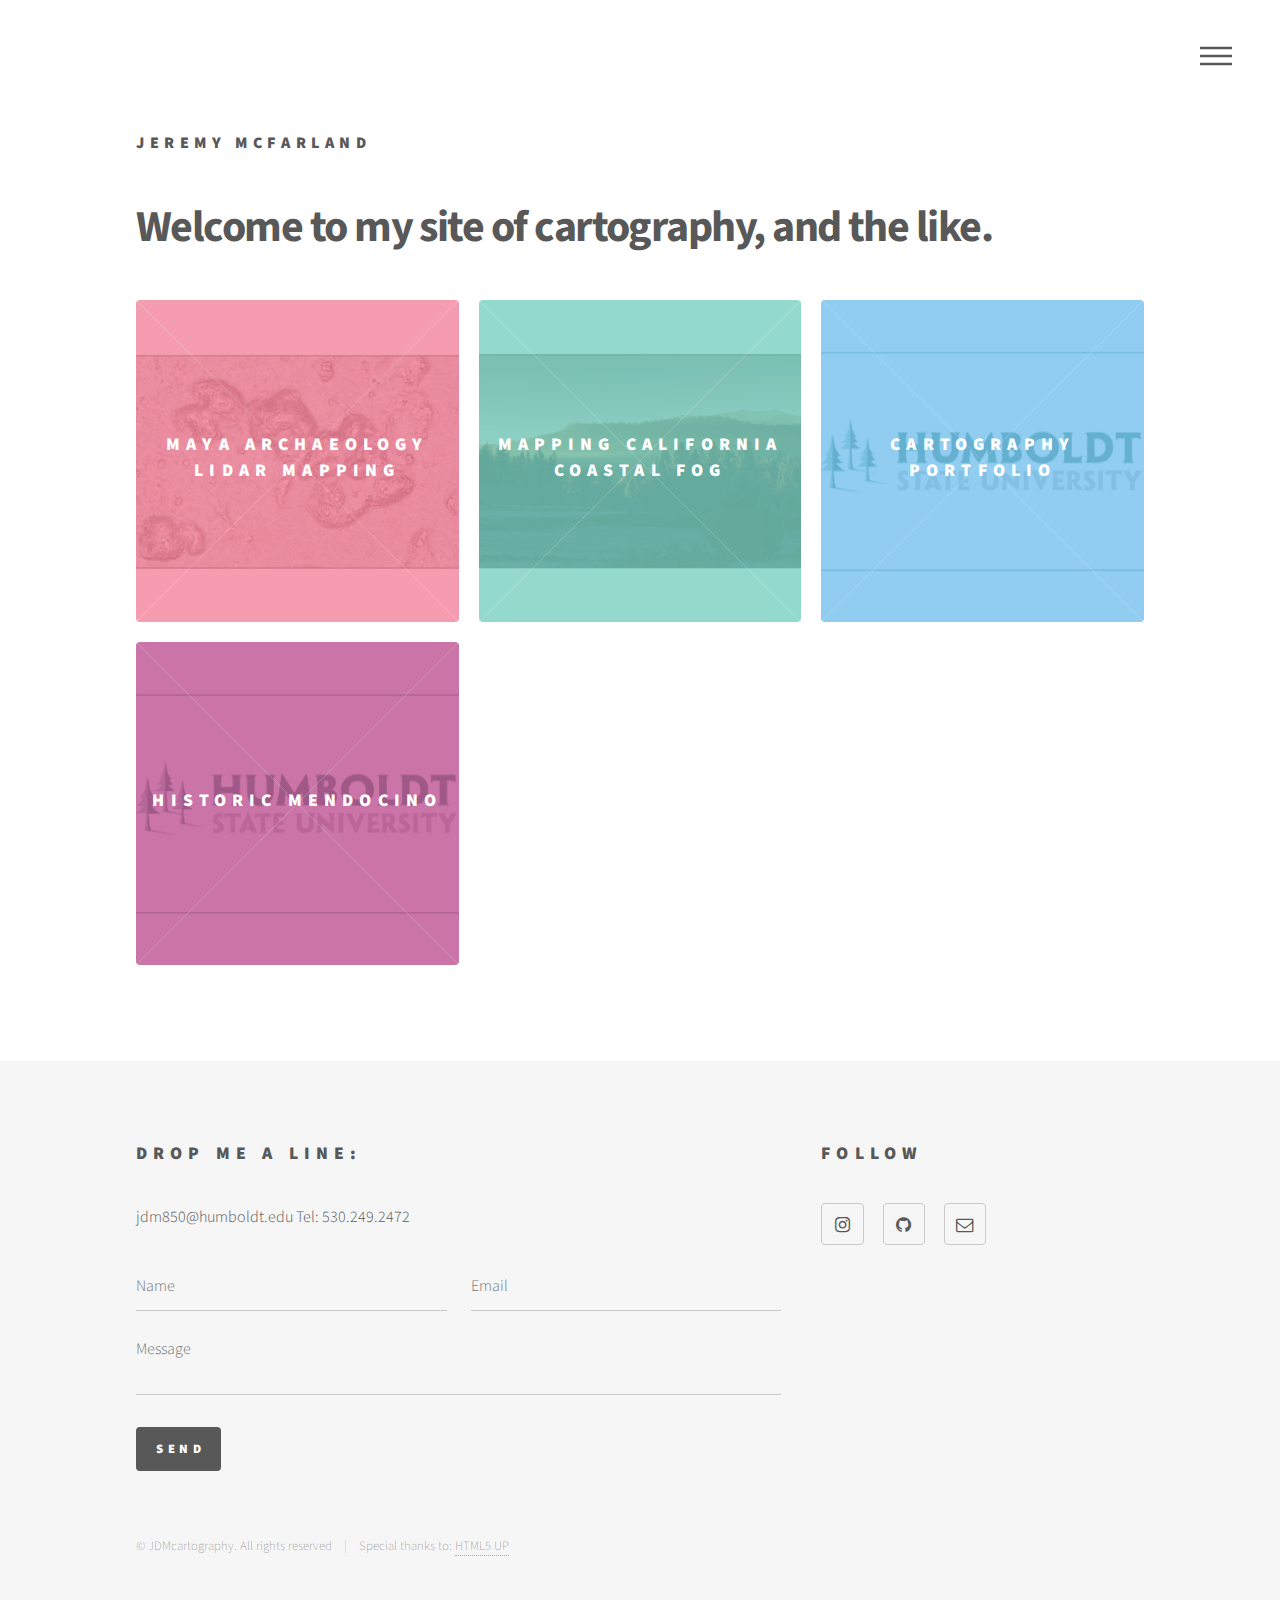
<file: index.html>
<!DOCTYPE HTML>
<!--
	Phantom by HTML5 UP
	html5up.net | @ajlkn
	Free for personal and commercial use under the CCA 3.0 license (html5up.net/license)
-->
<html>
	<head>
		<title>JDMcartography</title>
		<meta charset="utf-8" />
		<meta name="viewport" content="width=device-width, initial-scale=1, user-scalable=no" />
		<link rel="stylesheet" href="assets/css/main.css" />
		<noscript><link rel="stylesheet" href="assets/css/noscript.css" /></noscript>
	</head>
	<body class="is-preload">
		<!-- Wrapper -->
			<div id="wrapper">

				<!-- Header -->
					<header id="header">
						<div class="inner">

							<!-- Logo -->
								<a href="index.html" class="logo">
									<span class="title">Jeremy McFarland</span>
								</a>

							<!-- Nav -->
								<nav>
									<ul>
										<li><a href="#menu">Menu</a></li>
									</ul>
								</nav>

						</div>
					</header>

				<!-- Menu -->
					<nav id="menu">
						<h2>Menu</h2>
						<ul>
							<li><a href="index.html">Home</a></li>
							<li><a href="about.html">About</a></li>							
						</ul>
					</nav>

				<!-- Main -->
					<div id="main">
						<div class="inner">
							<header>
								<h1>Welcome to my site of cartography, and the like.</h1>
							</header>
							<section class="tiles">
								<article class="style1">
									<span class="image">
										<img src="images/RRIM.png" alt="" />
									</span>
									<a href="belize.html">
										<h2>Maya Archaeology LiDAR Mapping</h2>
										<div class="content">
											<p>Mapping project exploring the use of LIDAR, Visualization, and 3D Modeling.</p>
										</div>
									</a>
								</article>
								<article class="style3">
									<span class="image">
										<img src="images/6894.png" alt="" />
									</span>
									<a href="coastal-fog.html">
										<h2>Mapping California Coastal Fog</h2>
										<div class="content">
											<p>A project using John Nelson's "Misty Mountains" technique combined with fog data from 1999 to 2009.</p>
										</div>
									</a>
								</article>
								<article class="style2">
									<span class="image">
										<img src="images/hsu_logo.png" alt="" />
									</span>
									<a href="portfolio-master/portfolio.html">
										<h2>Cartography Portfolio</h2>
										<div class="content">
											<p>A collection of graded work during my time at Humboldt State University.</p>
										</div>
									</a>
								</article>
								<article class="style4">
									<span class="image">
										<img src="images/hsu_logo.png" alt="" />
									</span>
									<a href="mendo.html">
										<h2>Historic Mendocino</h2>
										<div class="content">
											<p>A Timeline Map</p>
										</div>
									</a>
								</article>
							</section>
						</div>
					</div>

				<!-- Footer -->
					<footer id="footer">
						<div class="inner">
							<section>
								<h2>Drop me a line:</h2>
								<p>jdm850@humboldt.edu Tel: 530.249.2472</p>
								<form method="post" action="#">
									<div class="fields">
										<div class="field half">
											<input type="text" name="name" id="name" placeholder="Name" />
										</div>
										<div class="field half">
											<input type="email" name="email" id="email" placeholder="Email" />
										</div>
										<div class="field">
											<textarea name="message" id="message" placeholder="Message"></textarea>
										</div>
									</div>
									<ul class="actions">
										<li><input type="submit" value="Send" class="primary" /></li>
									</ul>
								</form>
							</section>
							<section>
								<h2>Follow</h2>
								<ul class="icons">
									<li><a href="https://www.instagram.com/jezza734/" class="icon style2 fa-instagram"><span class="label">Instagram</span></a></li>
									<li><a href="https://github.com/jdm850" class="icon style2 fa-github"><span class="label">GitHub</span></a></li>
									<li><a href="mailto:jdm850@humboldt.edu" class="icon style2 fa-envelope-o"><span class="label">Email</span></a></li>
								</ul>
							</section>
							<ul class="copyright">
								<li>&copy; JDMcartography. All rights reserved</li><li>Special thanks to: <a href="http://html5up.net">HTML5 UP</a></li>
							</ul>
						</div>
					</footer>

			</div>

		<!-- Scripts -->
			<script src="assets/js/jquery.min.js"></script>
			<script src="assets/js/browser.min.js"></script>
			<script src="assets/js/breakpoints.min.js"></script>
			<script src="assets/js/util.js"></script>
			<script src="assets/js/main.js"></script>

	</body>
</html>
</file>
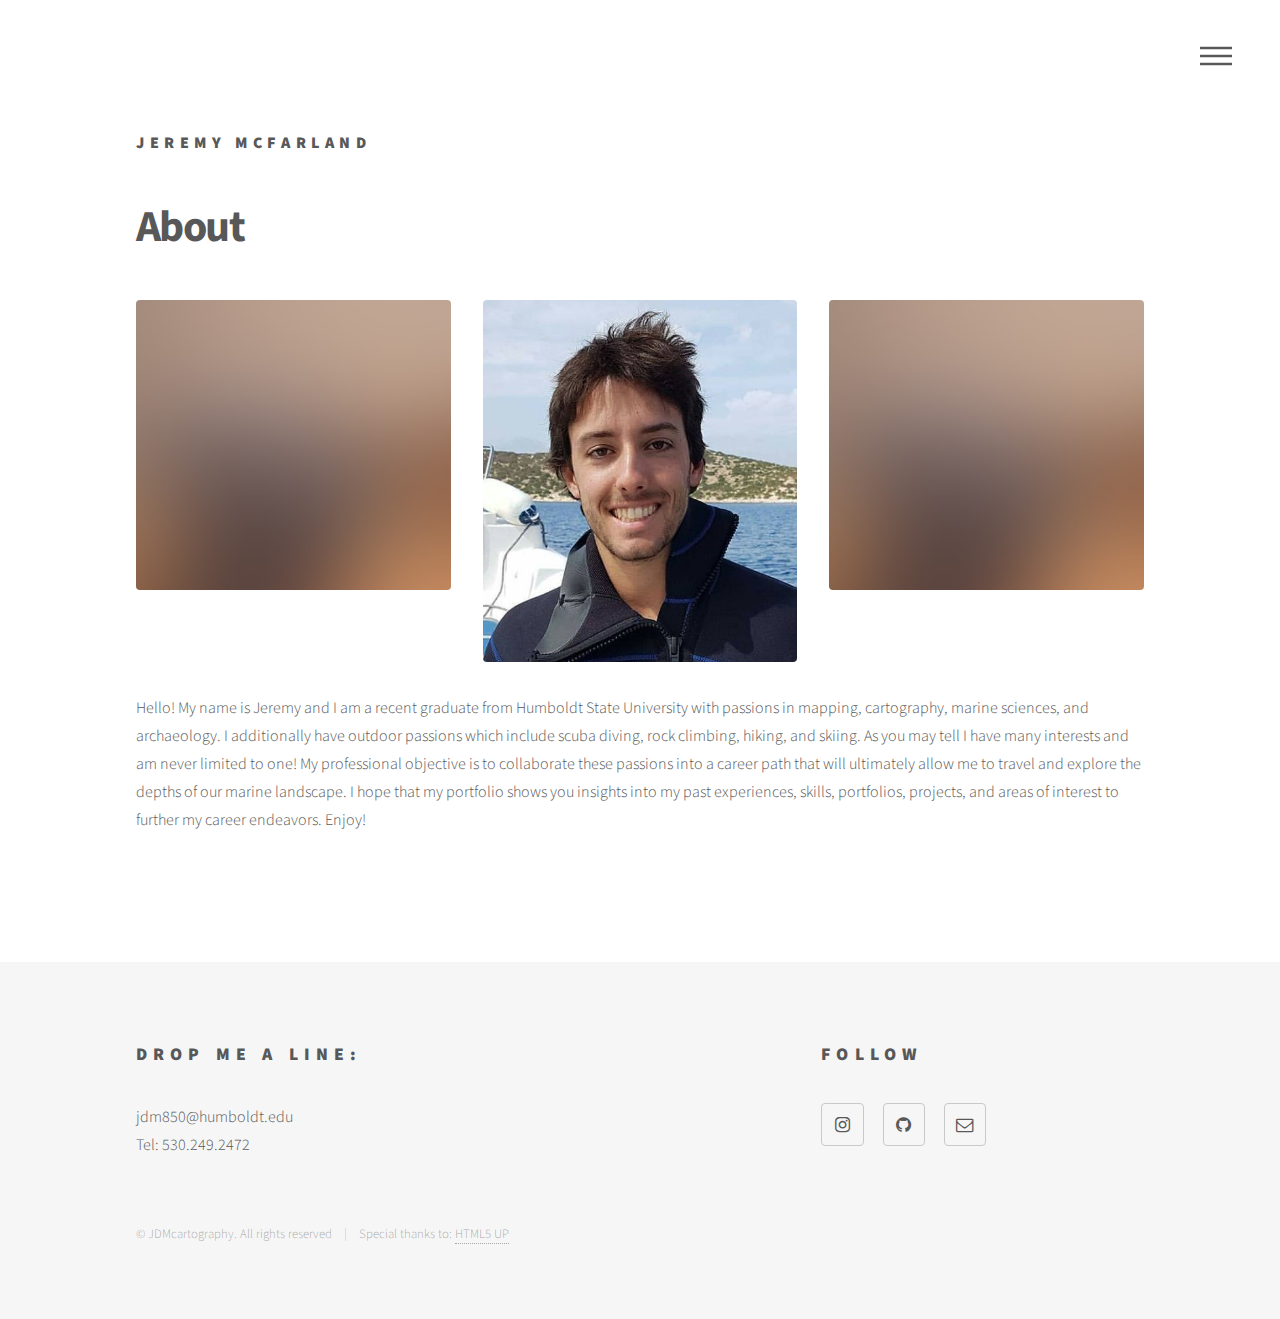
<file: about.html>
<!DOCTYPE HTML>
<!--
	Phantom by HTML5 UP
	html5up.net | @ajlkn
	Free for personal and commercial use under the CCA 3.0 license (html5up.net/license)
-->
<html>
	<head>
		<title>JDMcartography</title>
		<meta charset="utf-8" />
		<meta name="viewport" content="width=device-width, initial-scale=1, user-scalable=no" />
		<link rel="stylesheet" href="assets/css/main.css" />
		<noscript><link rel="stylesheet" href="assets/css/noscript.css" /></noscript>
	</head>
	<body class="is-preload">
		<!-- Wrapper -->
			<div id="wrapper">

				<!-- Header -->
					<header id="header">
						<div class="inner">

							<!-- Logo -->
								<a href="index.html" class="logo">
									<span class="title">Jeremy McFarland</span>
								</a>

							<!-- Nav -->
								<nav>
									<ul>
										<li><a href="#menu">Menu</a></li>
									</ul>
								</nav>

						</div>
					</header>

				<!-- Menu -->
					<nav id="menu">
						<h2>Menu</h2>
						<ul>
							<li><a href="index.html">Home</a></li>
							<li><a href="about.html">About</a></li>							
						</ul>
					</nav>

				<!-- Main -->
					<div id="main">
						<div class="inner">
							<h1>About</h1>
							<div class="box alt">
								<div class="row gtr-uniform">									
									<div class="col-4"><span class="image fit"><img src="images/pic01.jpg" alt="" /></span></div>
									<div class="col-4"><span class="image fit"><img src="images/profile.jpg" alt="" /></span></div>									
									<div class="col-4"><span class="image fit"><img src="images/pic01.jpg" alt="" /></span></div>									
								</div>
							</div>
							<p>Hello! My name is Jeremy and I am a recent graduate from Humboldt State University with passions in mapping, cartography, marine sciences, and archaeology. I additionally have outdoor passions which include scuba diving, rock climbing, hiking, and skiing. As you may tell I have many interests and am never limited to one! My professional objective is to collaborate these passions into a career path that will ultimately allow me to travel and explore the depths of our marine landscape. I hope that my portfolio shows you insights into my past experiences, skills, portfolios, projects, and areas of interest to further my career endeavors. Enjoy!</p>
							</div>
					</div>

				<!-- Footer -->
					<footer id="footer">
						<div class="inner">
							<section>
								<h2>Drop me a line:</h2>
								<p>jdm850@humboldt.edu <br> Tel: 530.249.2472 </p>
								
							</section>
							<section>
								<h2>Follow</h2>
								<ul class="icons">
									<li><a href="https://www.instagram.com/jezza734/" class="icon style2 fa-instagram"><span class="label">Instagram</span></a></li>
									<li><a href="https://github.com/jdm850" class="icon style2 fa-github"><span class="label">GitHub</span></a></li>
									<li><a href="mailto:jdm850@humboldt.edu" class="icon style2 fa-envelope-o"><span class="label">Email</span></a></li>
								</ul>
							</section>
							<ul class="copyright">
								<li>&copy; JDMcartography. All rights reserved</li><li>Special thanks to: <a href="http://html5up.net">HTML5 UP</a></li>
							</ul>
						</div>
					</footer>

			</div>

		<!-- Scripts -->
			<script src="assets/js/jquery.min.js"></script>
			<script src="assets/js/browser.min.js"></script>
			<script src="assets/js/breakpoints.min.js"></script>
			<script src="assets/js/util.js"></script>
			<script src="assets/js/main.js"></script>

	</body>
</html>
</file>
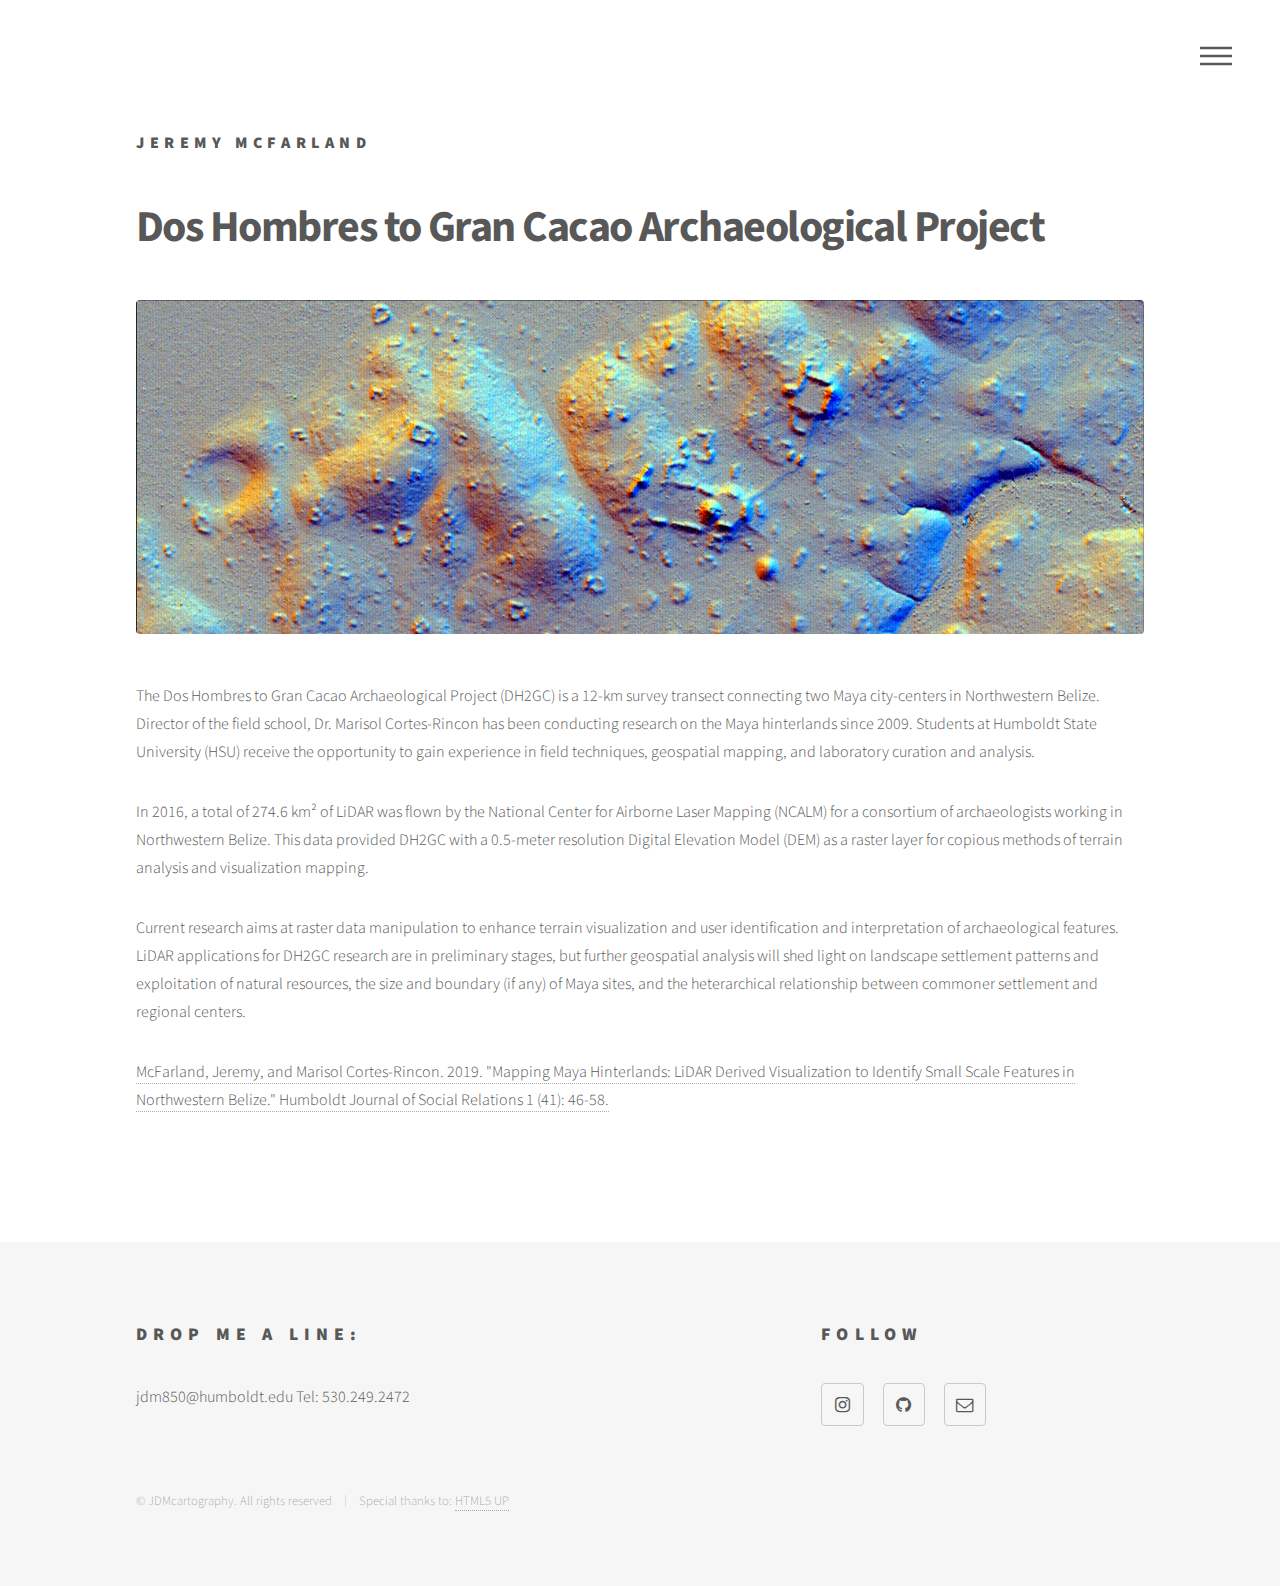
<file: belize.html>
<!DOCTYPE HTML>
<!--
	Phantom by HTML5 UP
	html5up.net | @ajlkn
	Free for personal and commercial use under the CCA 3.0 license (html5up.net/license)
-->
<html>
	<head>		
		<title>JDMcartography</title>
		<meta charset="utf-8" />
		<meta name="viewport" content="width=device-width, initial-scale=1, user-scalable=no" />
		<link rel="stylesheet" href="assets/css/main.css" />
		<noscript><link rel="stylesheet" href="assets/css/noscript.css" /></noscript>
	</head>	
	<body class="is-preload">
		
		<!-- Wrapper -->
			<div id="wrapper">

				
				<!-- Header -->
					<header id="header">
						<div class="inner">


							<!-- Logo -->	
								<a href="index.html" class="logo">
									<span class="title">Jeremy McFarland</span>
								</a>


							
							<!-- Nav -->
								<nav>
 									<ul>
										<li><a href="#menu">Menu</a></li>
									</ul>
								</nav>

						</div>

				</header>

				<!-- Menu -->
					<nav id="menu">
						<h2>Menu</h2>
						<ul>
							<li><a href="index.html">Home</a></li>
							<li><a href="about.html">About</a></li>							
						</ul>
					</nav>

				<!-- Main -->
					<div id="main">
						<div class="inner">
							<h1>Dos Hombres to Gran Cacao Archaeological Project</h1>
							<span class="image main"><img src="images/gran_cacao_crop.gif" alt="" /></span>																				
							<p>The Dos Hombres to Gran Cacao Archaeological Project (DH2GC) is a 12-km survey transect connecting two Maya city-centers in Northwestern Belize. Director of the field school, Dr. Marisol Cortes-Rincon has been conducting research on the Maya hinterlands since 2009. Students at Humboldt State University (HSU) receive the opportunity to gain experience in field techniques, geospatial mapping, and laboratory curation and analysis.</p>
							<p>In 2016, a total of 274.6 km² of LiDAR was flown by the National Center for Airborne Laser Mapping (NCALM) for a consortium of archaeologists working in Northwestern Belize. This data provided DH2GC with a 0.5-meter resolution Digital Elevation Model (DEM) as a raster layer for copious methods of terrain analysis and visualization mapping.</p>
							<p>Current research aims at raster data manipulation to enhance terrain visualization and user identification and interpretation of archaeological features. LiDAR applications for DH2GC research are in preliminary stages, but further geospatial analysis will shed light on landscape settlement patterns and exploitation of natural resources, the size and boundary (if any) of Maya sites, and the heterarchical relationship between commoner settlement and regional centers.</p>	
							<p><a href="https://digitalcommons.humboldt.edu/hjsr/vol1/iss41/5">McFarland, Jeremy, and Marisol Cortes-Rincon. 2019. "Mapping Maya Hinterlands: LiDAR Derived Visualization to Identify Small Scale Features in Northwestern Belize." Humboldt Journal of Social Relations 1 (41): 46-58.</a></p>					
						</div>
							
					</div>
		
								
				<!-- Footer -->
					<footer id="footer">
						<div class="inner">
							<section>
								<h2>Drop me a line:</h2>
								<p>jdm850@humboldt.edu Tel: 530.249.2472</p>
								
							</section>
							<section>
								<h2>Follow</h2>
								<ul class="icons">
									<li><a href="https://www.instagram.com/jezza734/" class="icon style2 fa-instagram"><span class="label">Instagram</span></a></li>
									<li><a href="https://github.com/jdm850" class="icon style2 fa-github"><span class="label">GitHub</span></a></li>
									<li><a href="mailto:jdm850@humboldt.edu" class="icon style2 fa-envelope-o"><span class="label">Email</span></a></li>
								</ul>
							</section>
							<ul class="copyright">
								<li>&copy; JDMcartography. All rights reserved</li><li>Special thanks to: <a href="http://html5up.net">HTML5 UP</a></li>
							</ul>
						</div>
					</footer>

			</div>

		<!-- Scripts -->
			<script src="assets/js/jquery.min.js"></script>
			<script src="assets/js/browser.min.js"></script>
			<script src="assets/js/breakpoints.min.js"></script>
			<script src="assets/js/util.js"></script>
			<script src="assets/js/main.js"></script>

	</body>
</html>
</file>
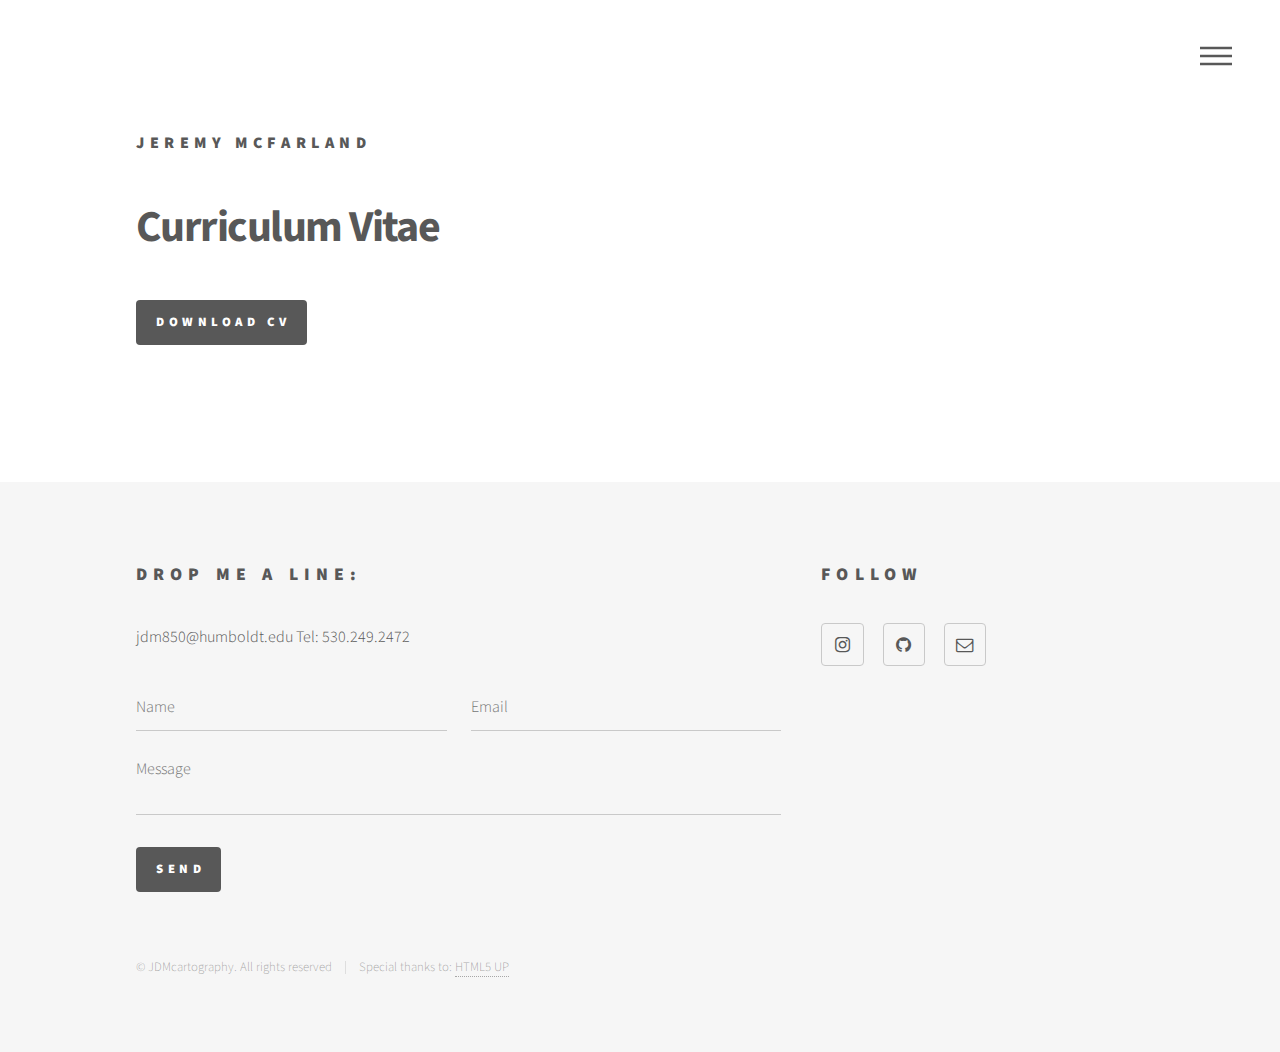
<file: curriculum-vitae.html>
<!DOCTYPE HTML>
<!--
	Phantom by HTML5 UP
	html5up.net | @ajlkn
	Free for personal and commercial use under the CCA 3.0 license (html5up.net/license)
-->
<html>
	<head>
		<title>JDMcartography</title>
		<meta charset="utf-8" />
		<meta name="viewport" content="width=device-width, initial-scale=1, user-scalable=no" />
		<link rel="stylesheet" href="assets/css/main.css" />
		<noscript><link rel="stylesheet" href="assets/css/noscript.css" /></noscript>
	</head>
	<body class="is-preload">
		<!-- Wrapper -->
			<div id="wrapper">

				<!-- Header -->
					<header id="header">
						<div class="inner">

							<!-- Logo -->
								<a href="index.html" class="logo">
									<span class="title">Jeremy McFarland</span>
								</a>

							<!-- Nav -->
								<nav>
									<ul>
										<li><a href="#menu">Menu</a></li>
									</ul>
								</nav>

						</div>
					</header>

				<!-- Menu -->
					<nav id="menu">
						<h2>Menu</h2>
						<ul>
							<li><a href="index.html">Home</a></li>
							<li><a href="curriculum-vitae.html">Curriculum Vitae</a></li>
							<li><a href="about.html">About</a></li>							
						</ul>
					</nav>

				<!-- Main -->				
					<div id="main">
						<div class="inner">
								<h1>Curriculum Vitae</h1>
									<div class="field half">
										<ul class="actions">
											<li><a href="images/CV_McFarland.pdf" class="button primary">Download CV</a></li>									
										</ul>	
									</div>
						</div>						
					</div>

				<!-- Footer -->
					<footer id="footer">
						<div class="inner">
							<section>
								<h2>Drop me a line:</h2>
								<p>jdm850@humboldt.edu Tel: 530.249.2472</p>
								<form method="post" action="#">
									<div class="fields">
										<div class="field half">
											<input type="text" name="name" id="name" placeholder="Name" />
										</div>
										<div class="field half">
											<input type="email" name="email" id="email" placeholder="Email" />
										</div>
										<div class="field">
											<textarea name="message" id="message" placeholder="Message"></textarea>
										</div>
									</div>
									<ul class="actions">
										<li><input type="submit" value="Send" class="primary" /></li>
									</ul>
								</form>
							</section>
							<section>
								<h2>Follow</h2>
								<ul class="icons">									
									<li><a href="https://www.instagram.com/jezza734/" class="icon style2 fa-instagram"><span class="label">Instagram</span></a></li>
									<li><a href="https://github.com/jdm850" class="icon style2 fa-github"><span class="label">GitHub</span></a></li>
									<li><a href="mailto:jdm850@humboldt.edu" class="icon style2 fa-envelope-o"><span class="label">Email</span></a></li>
								</ul>
							</section>
							<ul class="copyright">
								<li>&copy; JDMcartography. All rights reserved</li><li>Special thanks to: <a href="http://html5up.net">HTML5 UP</a></li>
							</ul>
						</div>
					</footer>

			</div>

		<!-- Scripts -->
			<script src="assets/js/jquery.min.js"></script>
			<script src="assets/js/browser.min.js"></script>
			<script src="assets/js/breakpoints.min.js"></script>
			<script src="assets/js/util.js"></script>
			<script src="assets/js/main.js"></script>

	</body>
</html>
</file>
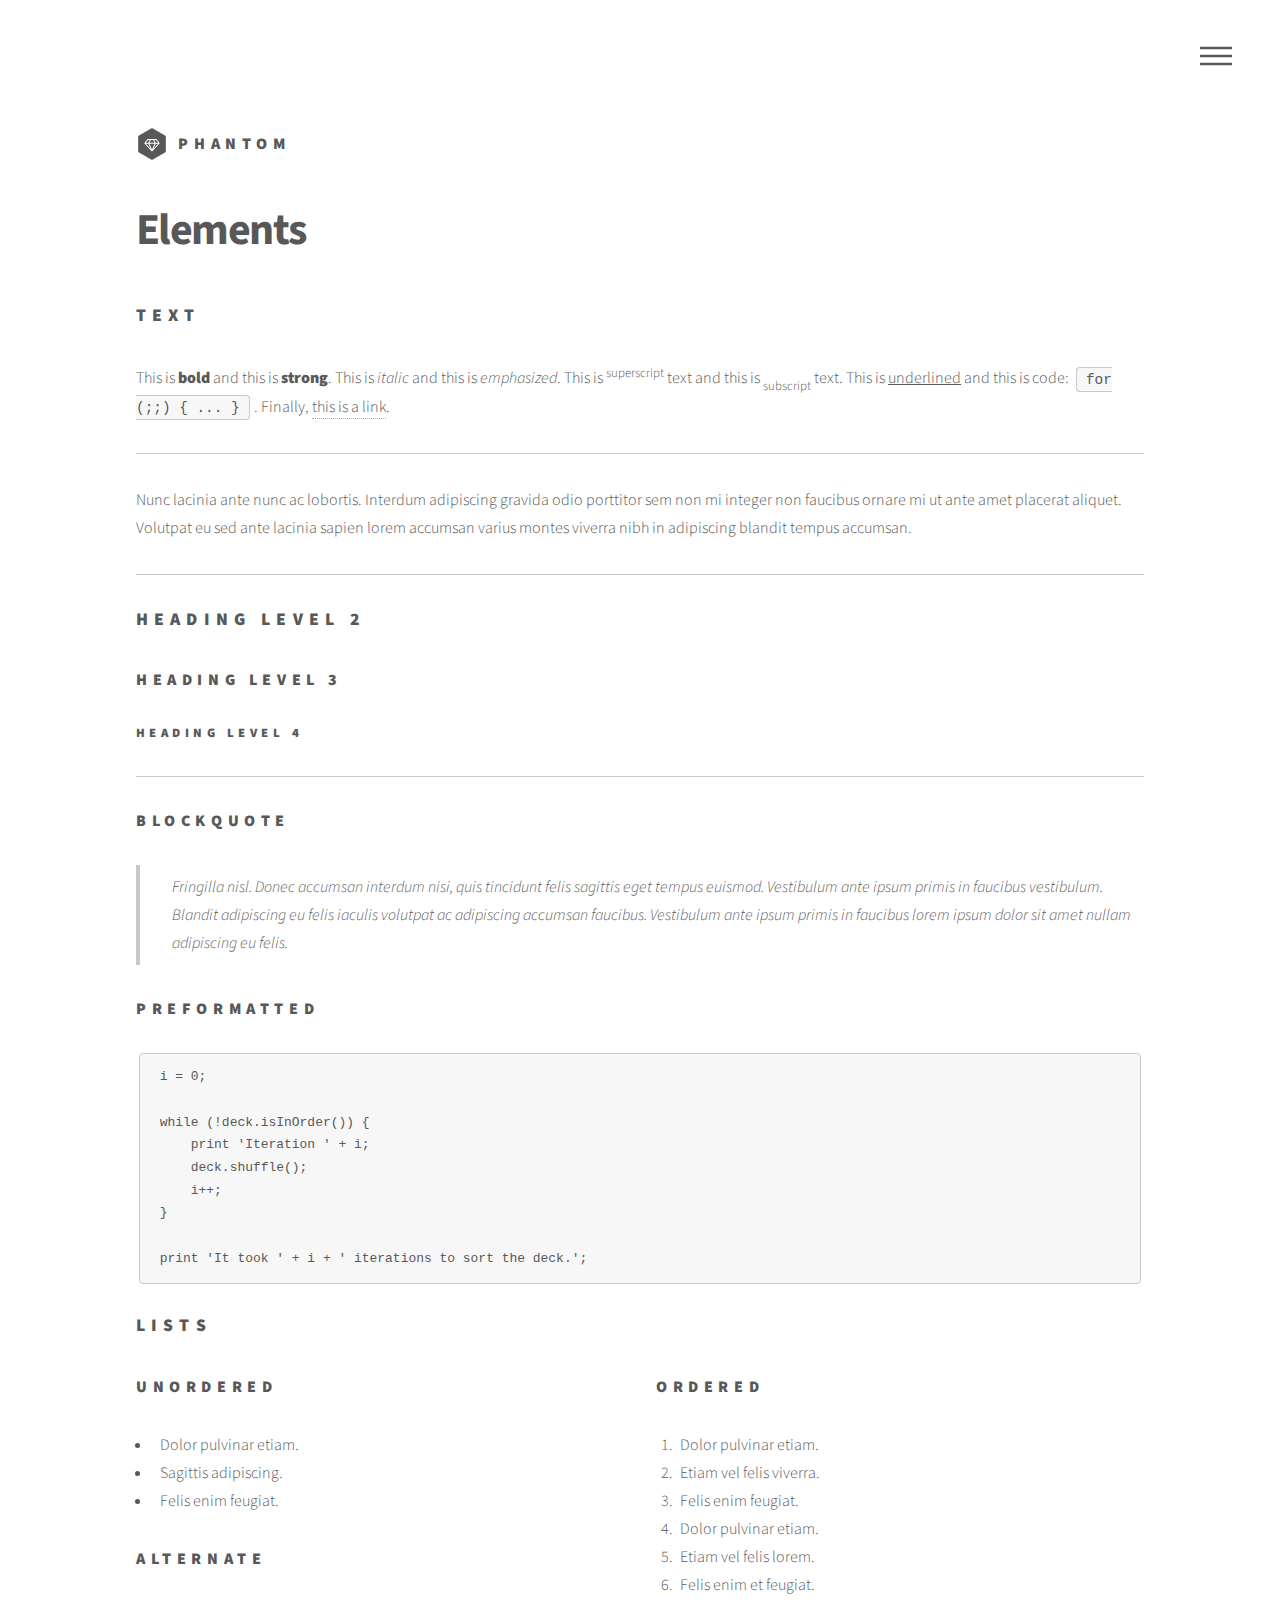
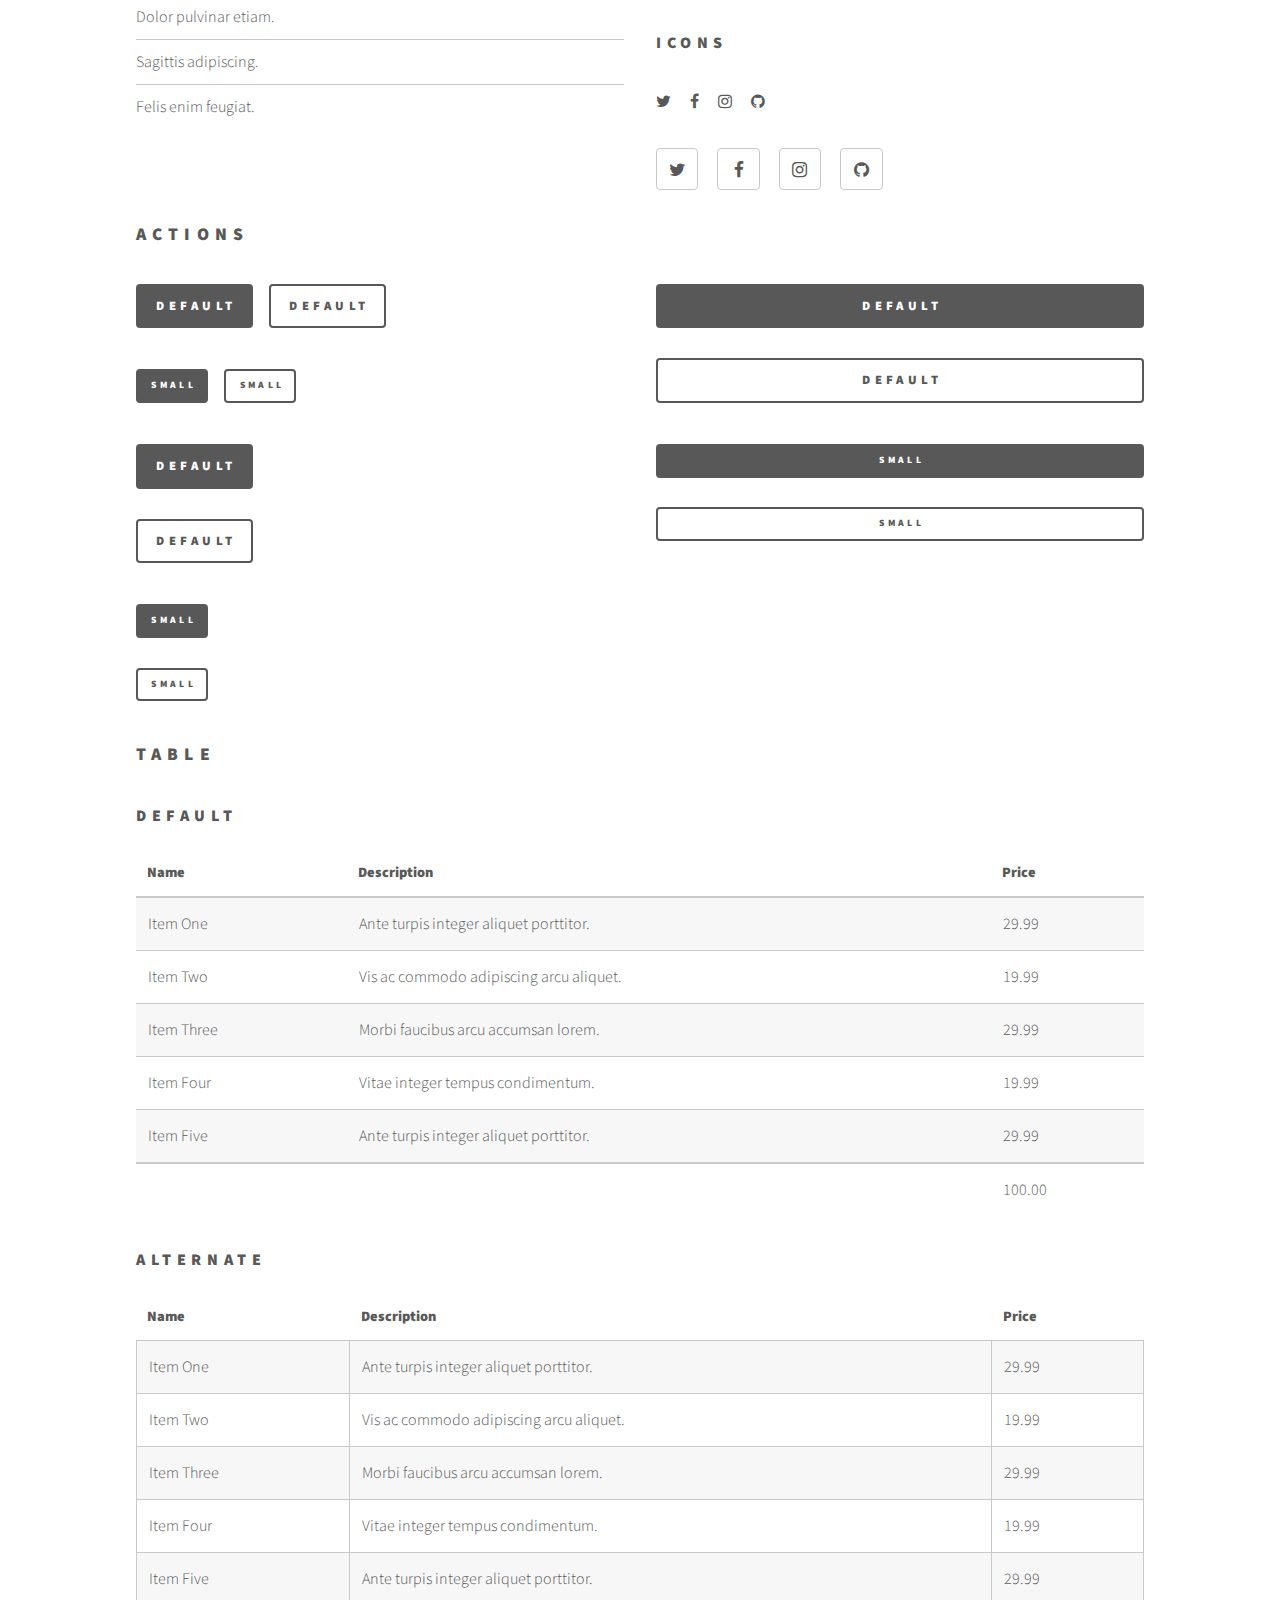
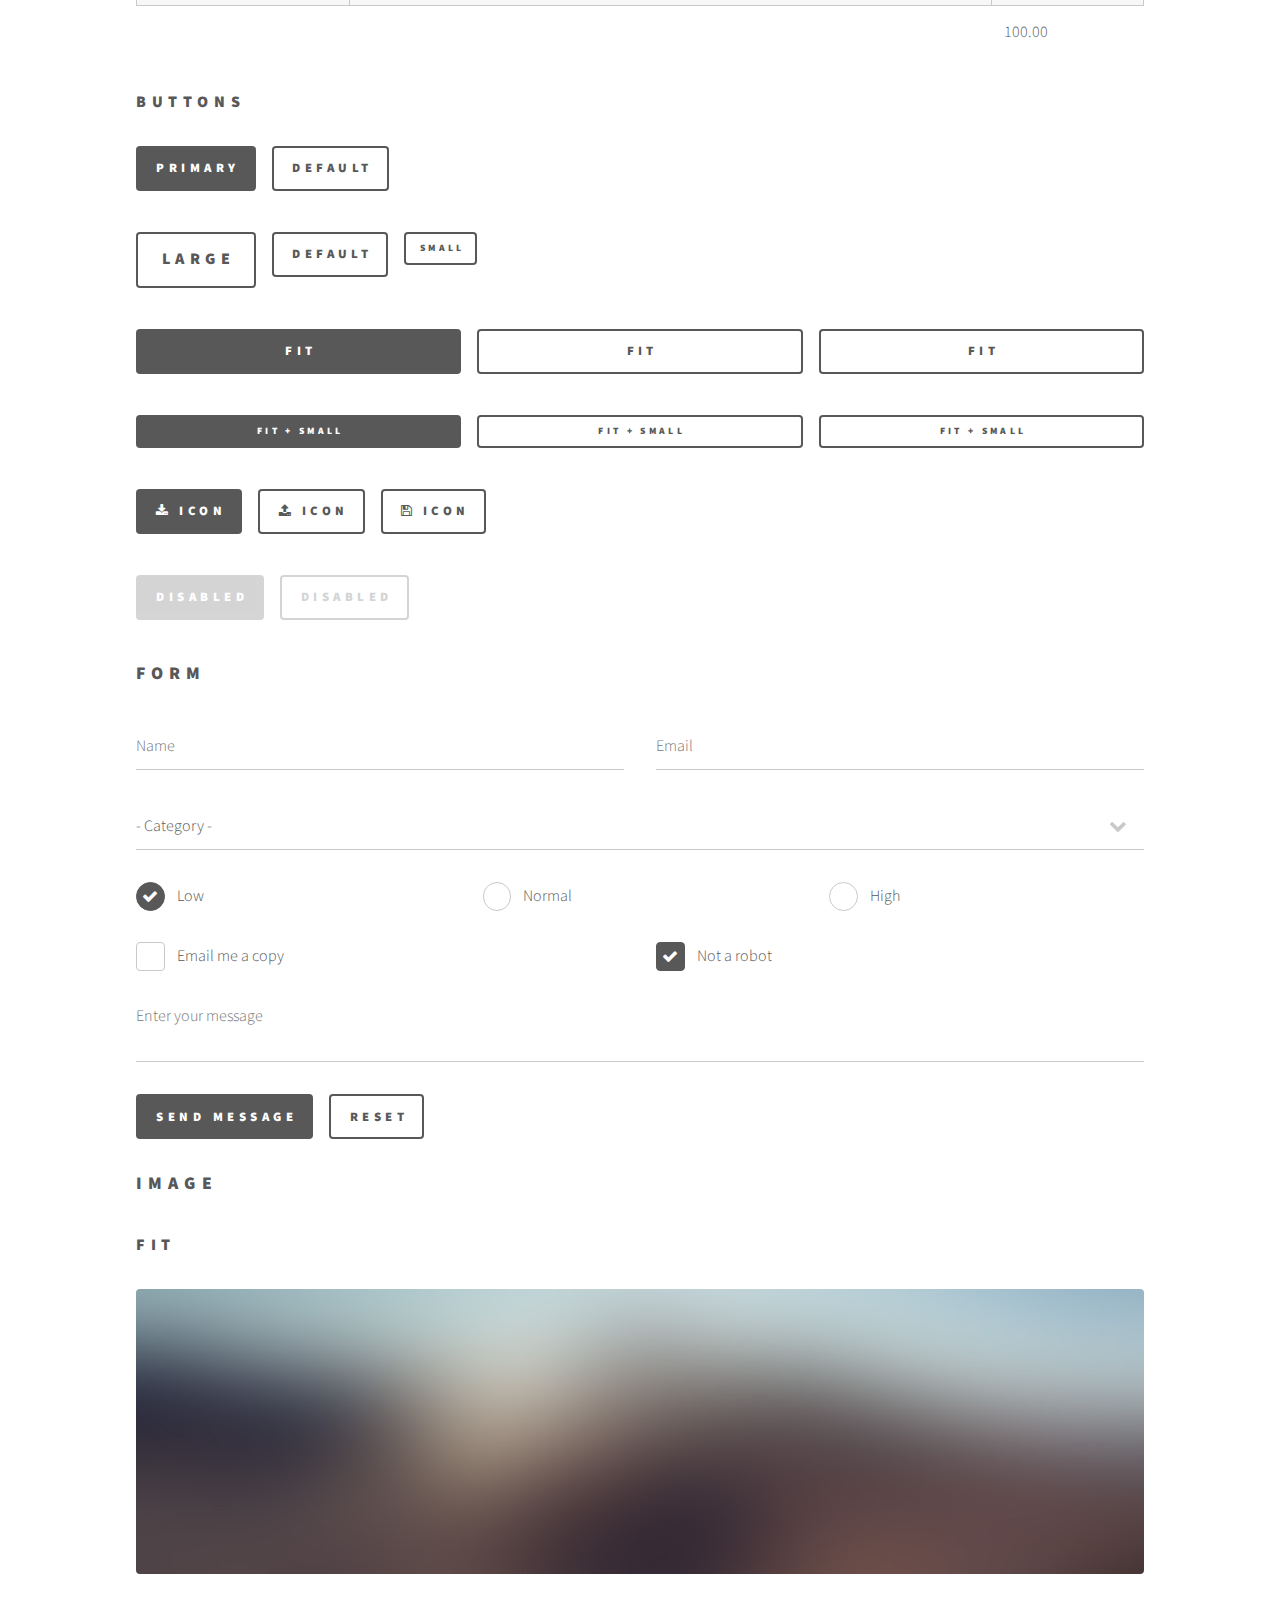
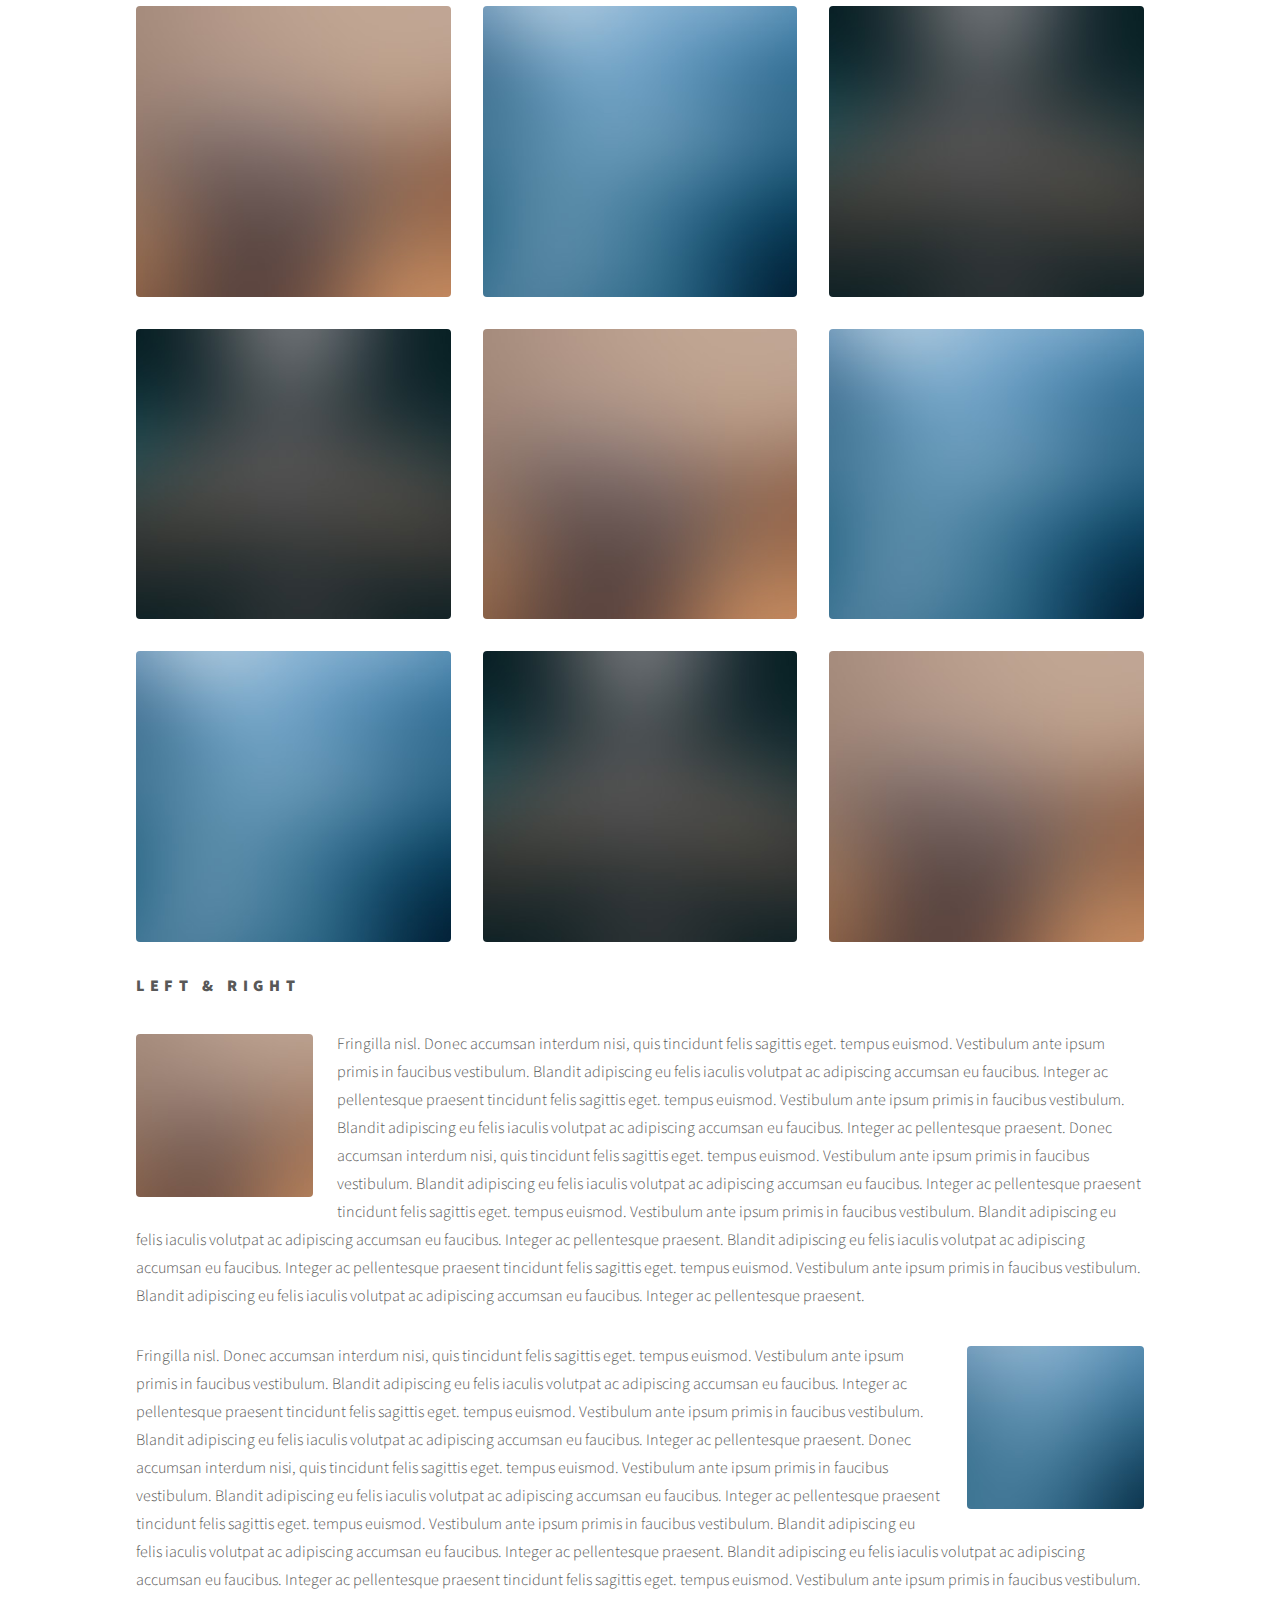
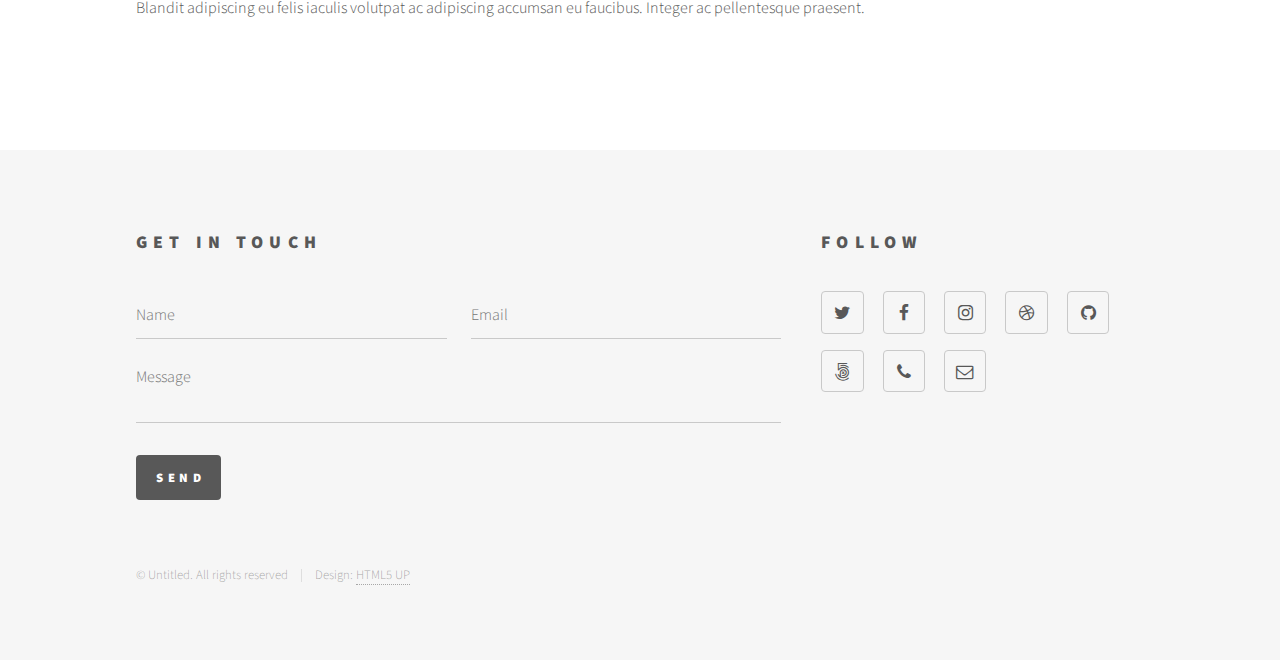
<file: elements.html>
<!DOCTYPE HTML>
<!--
	Phantom by HTML5 UP
	html5up.net | @ajlkn
	Free for personal and commercial use under the CCA 3.0 license (html5up.net/license)
-->
<html>
	<head>
		<title>Elements - Phantom by HTML5 UP</title>
		<meta charset="utf-8" />
		<meta name="viewport" content="width=device-width, initial-scale=1, user-scalable=no" />
		<link rel="stylesheet" href="assets/css/main.css" />
		<noscript><link rel="stylesheet" href="assets/css/noscript.css" /></noscript>
	</head>
	<body class="is-preload">
		<!-- Wrapper -->
			<div id="wrapper">

				<!-- Header -->
					<header id="header">
						<div class="inner">

							<!-- Logo -->
								<a href="index.html" class="logo">
									<span class="symbol"><img src="images/logo.svg" alt="" /></span><span class="title">Phantom</span>
								</a>

							<!-- Nav -->
								<nav>
									<ul>
										<li><a href="#menu">Menu</a></li>
									</ul>
								</nav>

						</div>
					</header>

				<!-- Menu -->
					<nav id="menu">
						<h2>Menu</h2>
						<ul>
							<li><a href="index.html">Home</a></li>
							<li><a href="generic.html">Ipsum veroeros</a></li>
							<li><a href="generic.html">Tempus etiam</a></li>
							<li><a href="generic.html">Consequat dolor</a></li>
							<li><a href="elements.html">Elements</a></li>
						</ul>
					</nav>

				<!-- Main -->
					<div id="main">
						<div class="inner">
							<h1>Elements</h1>

							<!-- Text -->
								<section>
									<h2>Text</h2>
									<p>This is <b>bold</b> and this is <strong>strong</strong>. This is <i>italic</i> and this is <em>emphasized</em>.
									This is <sup>superscript</sup> text and this is <sub>subscript</sub> text.
									This is <u>underlined</u> and this is code: <code>for (;;) { ... }</code>. Finally, <a href="#">this is a link</a>.</p>
									<hr />
									<p>Nunc lacinia ante nunc ac lobortis. Interdum adipiscing gravida odio porttitor sem non mi integer non faucibus ornare mi ut ante amet placerat aliquet. Volutpat eu sed ante lacinia sapien lorem accumsan varius montes viverra nibh in adipiscing blandit tempus accumsan.</p>
									<hr />
									<h2>Heading Level 2</h2>
									<h3>Heading Level 3</h3>
									<h4>Heading Level 4</h4>
									<hr />
									<h3>Blockquote</h3>
									<blockquote>Fringilla nisl. Donec accumsan interdum nisi, quis tincidunt felis sagittis eget tempus euismod. Vestibulum ante ipsum primis in faucibus vestibulum. Blandit adipiscing eu felis iaculis volutpat ac adipiscing accumsan faucibus. Vestibulum ante ipsum primis in faucibus lorem ipsum dolor sit amet nullam adipiscing eu felis.</blockquote>
									<h3>Preformatted</h3>
									<pre><code>i = 0;

while (!deck.isInOrder()) {
    print 'Iteration ' + i;
    deck.shuffle();
    i++;
}

print 'It took ' + i + ' iterations to sort the deck.';</code></pre>
								</section>

							<!-- Lists -->
								<section>
									<h2>Lists</h2>
									<div class="row">
										<div class="col-6 col-12-medium">
											<h3>Unordered</h3>
											<ul>
												<li>Dolor pulvinar etiam.</li>
												<li>Sagittis adipiscing.</li>
												<li>Felis enim feugiat.</li>
											</ul>
											<h3>Alternate</h3>
											<ul class="alt">
												<li>Dolor pulvinar etiam.</li>
												<li>Sagittis adipiscing.</li>
												<li>Felis enim feugiat.</li>
											</ul>
										</div>
										<div class="col-6 col-12-medium">
											<h3>Ordered</h3>
											<ol>
												<li>Dolor pulvinar etiam.</li>
												<li>Etiam vel felis viverra.</li>
												<li>Felis enim feugiat.</li>
												<li>Dolor pulvinar etiam.</li>
												<li>Etiam vel felis lorem.</li>
												<li>Felis enim et feugiat.</li>
											</ol>
											<h3>Icons</h3>
											<ul class="icons">
												<li><a href="#" class="icon style1 fa-twitter"><span class="label">Twitter</span></a></li>
												<li><a href="#" class="icon style1 fa-facebook"><span class="label">Facebook</span></a></li>
												<li><a href="#" class="icon style1 fa-instagram"><span class="label">Instagram</span></a></li>
												<li><a href="#" class="icon style1 fa-github"><span class="label">Github</span></a></li>
											</ul>
											<ul class="icons">
												<li><a href="#" class="icon style2 fa-twitter"><span class="label">Twitter</span></a></li>
												<li><a href="#" class="icon style2 fa-facebook"><span class="label">Facebook</span></a></li>
												<li><a href="#" class="icon style2 fa-instagram"><span class="label">Instagram</span></a></li>
												<li><a href="#" class="icon style2 fa-github"><span class="label">Github</span></a></li>
											</ul>
										</div>
									</div>
									<h2>Actions</h2>
									<div class="row">
										<div class="col-6 col-12-medium">
											<ul class="actions">
												<li><a href="#" class="button primary">Default</a></li>
												<li><a href="#" class="button">Default</a></li>
											</ul>
											<ul class="actions small">
												<li><a href="#" class="button primary small">Small</a></li>
												<li><a href="#" class="button small">Small</a></li>
											</ul>
											<ul class="actions stacked">
												<li><a href="#" class="button primary">Default</a></li>
												<li><a href="#" class="button">Default</a></li>
											</ul>
											<ul class="actions stacked">
												<li><a href="#" class="button primary small">Small</a></li>
												<li><a href="#" class="button small">Small</a></li>
											</ul>
										</div>
										<div class="col-6 col-12-medium">
											<ul class="actions stacked">
												<li><a href="#" class="button primary fit">Default</a></li>
												<li><a href="#" class="button fit">Default</a></li>
											</ul>
											<ul class="actions stacked">
												<li><a href="#" class="button primary small fit">Small</a></li>
												<li><a href="#" class="button small fit">Small</a></li>
											</ul>
										</div>
									</div>
								</section>

							<!-- Table -->
								<section>
									<h2>Table</h2>
									<h3>Default</h3>
									<div class="table-wrapper">
										<table>
											<thead>
												<tr>
													<th>Name</th>
													<th>Description</th>
													<th>Price</th>
												</tr>
											</thead>
											<tbody>
												<tr>
													<td>Item One</td>
													<td>Ante turpis integer aliquet porttitor.</td>
													<td>29.99</td>
												</tr>
												<tr>
													<td>Item Two</td>
													<td>Vis ac commodo adipiscing arcu aliquet.</td>
													<td>19.99</td>
												</tr>
												<tr>
													<td>Item Three</td>
													<td> Morbi faucibus arcu accumsan lorem.</td>
													<td>29.99</td>
												</tr>
												<tr>
													<td>Item Four</td>
													<td>Vitae integer tempus condimentum.</td>
													<td>19.99</td>
												</tr>
												<tr>
													<td>Item Five</td>
													<td>Ante turpis integer aliquet porttitor.</td>
													<td>29.99</td>
												</tr>
											</tbody>
											<tfoot>
												<tr>
													<td colspan="2"></td>
													<td>100.00</td>
												</tr>
											</tfoot>
										</table>
									</div>

									<h3>Alternate</h3>
									<div class="table-wrapper">
										<table class="alt">
											<thead>
												<tr>
													<th>Name</th>
													<th>Description</th>
													<th>Price</th>
												</tr>
											</thead>
											<tbody>
												<tr>
													<td>Item One</td>
													<td>Ante turpis integer aliquet porttitor.</td>
													<td>29.99</td>
												</tr>
												<tr>
													<td>Item Two</td>
													<td>Vis ac commodo adipiscing arcu aliquet.</td>
													<td>19.99</td>
												</tr>
												<tr>
													<td>Item Three</td>
													<td> Morbi faucibus arcu accumsan lorem.</td>
													<td>29.99</td>
												</tr>
												<tr>
													<td>Item Four</td>
													<td>Vitae integer tempus condimentum.</td>
													<td>19.99</td>
												</tr>
												<tr>
													<td>Item Five</td>
													<td>Ante turpis integer aliquet porttitor.</td>
													<td>29.99</td>
												</tr>
											</tbody>
											<tfoot>
												<tr>
													<td colspan="2"></td>
													<td>100.00</td>
												</tr>
											</tfoot>
										</table>
									</div>
								</section>

							<!-- Buttons -->
								<section>
									<h3>Buttons</h3>
									<ul class="actions">
										<li><a href="#" class="button primary">Primary</a></li>
										<li><a href="#" class="button">Default</a></li>
									</ul>
									<ul class="actions">
										<li><a href="#" class="button large">Large</a></li>
										<li><a href="#" class="button">Default</a></li>
										<li><a href="#" class="button small">Small</a></li>
									</ul>
									<ul class="actions fit">
										<li><a href="#" class="button primary fit">Fit</a></li>
										<li><a href="#" class="button fit">Fit</a></li>
										<li><a href="#" class="button fit">Fit</a></li>
									</ul>
									<ul class="actions fit small">
										<li><a href="#" class="button primary fit small">Fit + Small</a></li>
										<li><a href="#" class="button fit small">Fit + Small</a></li>
										<li><a href="#" class="button fit small">Fit + Small</a></li>
									</ul>
									<ul class="actions">
										<li><a href="#" class="button primary icon fa-download">Icon</a></li>
										<li><a href="#" class="button icon fa-upload">Icon</a></li>
										<li><a href="#" class="button icon fa-save">Icon</a></li>
									</ul>
									<ul class="actions">
										<li><span class="button primary disabled">Disabled</span></li>
										<li><span class="button disabled">Disabled</span></li>
									</ul>
								</section>

							<!-- Form -->
								<section>
									<h2>Form</h2>
									<form method="post" action="#">
										<div class="row gtr-uniform">
											<div class="col-6 col-12-xsmall">
												<input type="text" name="demo-name" id="demo-name" value="" placeholder="Name" />
											</div>
											<div class="col-6 col-12-xsmall">
												<input type="email" name="demo-email" id="demo-email" value="" placeholder="Email" />
											</div>
											<div class="col-12">
												<select name="demo-category" id="demo-category">
													<option value="">- Category -</option>
													<option value="1">Manufacturing</option>
													<option value="1">Shipping</option>
													<option value="1">Administration</option>
													<option value="1">Human Resources</option>
												</select>
											</div>
											<div class="col-4 col-12-small">
												<input type="radio" id="demo-priority-low" name="demo-priority" checked>
												<label for="demo-priority-low">Low</label>
											</div>
											<div class="col-4 col-12-small">
												<input type="radio" id="demo-priority-normal" name="demo-priority">
												<label for="demo-priority-normal">Normal</label>
											</div>
											<div class="col-4 col-12-small">
												<input type="radio" id="demo-priority-high" name="demo-priority">
												<label for="demo-priority-high">High</label>
											</div>
											<div class="col-6 col-12-small">
												<input type="checkbox" id="demo-copy" name="demo-copy">
												<label for="demo-copy">Email me a copy</label>
											</div>
											<div class="col-6 col-12-small">
												<input type="checkbox" id="demo-human" name="demo-human" checked>
												<label for="demo-human">Not a robot</label>
											</div>
											<div class="col-12">
												<textarea name="demo-message" id="demo-message" placeholder="Enter your message" rows="6"></textarea>
											</div>
											<div class="col-12">
												<ul class="actions">
													<li><input type="submit" value="Send Message" class="primary" /></li>
													<li><input type="reset" value="Reset" /></li>
												</ul>
											</div>
										</div>
									</form>
								</section>

							<!-- Image -->
								<section>
									<h2>Image</h2>
									<h3>Fit</h3>
									<div class="box alt">
										<div class="row gtr-uniform">
											<div class="col-12"><span class="image fit"><img src="images/pic13.jpg" alt="" /></span></div>
											<div class="col-4"><span class="image fit"><img src="images/pic01.jpg" alt="" /></span></div>
											<div class="col-4"><span class="image fit"><img src="images/pic02.jpg" alt="" /></span></div>
											<div class="col-4"><span class="image fit"><img src="images/pic03.jpg" alt="" /></span></div>
											<div class="col-4"><span class="image fit"><img src="images/pic03.jpg" alt="" /></span></div>
											<div class="col-4"><span class="image fit"><img src="images/pic01.jpg" alt="" /></span></div>
											<div class="col-4"><span class="image fit"><img src="images/pic02.jpg" alt="" /></span></div>
											<div class="col-4"><span class="image fit"><img src="images/pic02.jpg" alt="" /></span></div>
											<div class="col-4"><span class="image fit"><img src="images/pic03.jpg" alt="" /></span></div>
											<div class="col-4"><span class="image fit"><img src="images/pic01.jpg" alt="" /></span></div>
										</div>
									</div>
									<h3>Left &amp; Right</h3>
									<p><span class="image left"><img src="images/pic14.jpg" alt="" /></span>Fringilla nisl. Donec accumsan interdum nisi, quis tincidunt felis sagittis eget. tempus euismod. Vestibulum ante ipsum primis in faucibus vestibulum. Blandit adipiscing eu felis iaculis volutpat ac adipiscing accumsan eu faucibus. Integer ac pellentesque praesent tincidunt felis sagittis eget. tempus euismod. Vestibulum ante ipsum primis in faucibus vestibulum. Blandit adipiscing eu felis iaculis volutpat ac adipiscing accumsan eu faucibus. Integer ac pellentesque praesent. Donec accumsan interdum nisi, quis tincidunt felis sagittis eget. tempus euismod. Vestibulum ante ipsum primis in faucibus vestibulum. Blandit adipiscing eu felis iaculis volutpat ac adipiscing accumsan eu faucibus. Integer ac pellentesque praesent tincidunt felis sagittis eget. tempus euismod. Vestibulum ante ipsum primis in faucibus vestibulum. Blandit adipiscing eu felis iaculis volutpat ac adipiscing accumsan eu faucibus. Integer ac pellentesque praesent. Blandit adipiscing eu felis iaculis volutpat ac adipiscing accumsan eu faucibus. Integer ac pellentesque praesent tincidunt felis sagittis eget. tempus euismod. Vestibulum ante ipsum primis in faucibus vestibulum. Blandit adipiscing eu felis iaculis volutpat ac adipiscing accumsan eu faucibus. Integer ac pellentesque praesent.</p>
									<p><span class="image right"><img src="images/pic15.jpg" alt="" /></span>Fringilla nisl. Donec accumsan interdum nisi, quis tincidunt felis sagittis eget. tempus euismod. Vestibulum ante ipsum primis in faucibus vestibulum. Blandit adipiscing eu felis iaculis volutpat ac adipiscing accumsan eu faucibus. Integer ac pellentesque praesent tincidunt felis sagittis eget. tempus euismod. Vestibulum ante ipsum primis in faucibus vestibulum. Blandit adipiscing eu felis iaculis volutpat ac adipiscing accumsan eu faucibus. Integer ac pellentesque praesent. Donec accumsan interdum nisi, quis tincidunt felis sagittis eget. tempus euismod. Vestibulum ante ipsum primis in faucibus vestibulum. Blandit adipiscing eu felis iaculis volutpat ac adipiscing accumsan eu faucibus. Integer ac pellentesque praesent tincidunt felis sagittis eget. tempus euismod. Vestibulum ante ipsum primis in faucibus vestibulum. Blandit adipiscing eu felis iaculis volutpat ac adipiscing accumsan eu faucibus. Integer ac pellentesque praesent. Blandit adipiscing eu felis iaculis volutpat ac adipiscing accumsan eu faucibus. Integer ac pellentesque praesent tincidunt felis sagittis eget. tempus euismod. Vestibulum ante ipsum primis in faucibus vestibulum. Blandit adipiscing eu felis iaculis volutpat ac adipiscing accumsan eu faucibus. Integer ac pellentesque praesent.</p>
								</section>

						</div>
					</div>

				<!-- Footer -->
					<footer id="footer">
						<div class="inner">
							<section>
								<h2>Get in touch</h2>
								<form method="post" action="#">
									<div class="fields">
										<div class="field half">
											<input type="text" name="name" id="name" placeholder="Name" />
										</div>
										<div class="field half">
											<input type="email" name="email" id="email" placeholder="Email" />
										</div>
										<div class="field">
											<textarea name="message" id="message" placeholder="Message"></textarea>
										</div>
									</div>
									<ul class="actions">
										<li><input type="submit" value="Send" class="primary" /></li>
									</ul>
								</form>
							</section>
							<section>
								<h2>Follow</h2>
								<ul class="icons">
									<li><a href="#" class="icon style2 fa-twitter"><span class="label">Twitter</span></a></li>
									<li><a href="#" class="icon style2 fa-facebook"><span class="label">Facebook</span></a></li>
									<li><a href="#" class="icon style2 fa-instagram"><span class="label">Instagram</span></a></li>
									<li><a href="#" class="icon style2 fa-dribbble"><span class="label">Dribbble</span></a></li>
									<li><a href="#" class="icon style2 fa-github"><span class="label">GitHub</span></a></li>
									<li><a href="#" class="icon style2 fa-500px"><span class="label">500px</span></a></li>
									<li><a href="#" class="icon style2 fa-phone"><span class="label">Phone</span></a></li>
									<li><a href="#" class="icon style2 fa-envelope-o"><span class="label">Email</span></a></li>
								</ul>
							</section>
							<ul class="copyright">
								<li>&copy; Untitled. All rights reserved</li><li>Design: <a href="http://html5up.net">HTML5 UP</a></li>
							</ul>
						</div>
					</footer>

			</div>

		<!-- Scripts -->
			<script src="assets/js/jquery.min.js"></script>
			<script src="assets/js/browser.min.js"></script>
			<script src="assets/js/breakpoints.min.js"></script>
			<script src="assets/js/util.js"></script>
			<script src="assets/js/main.js"></script>

	</body>
</html>
</file>
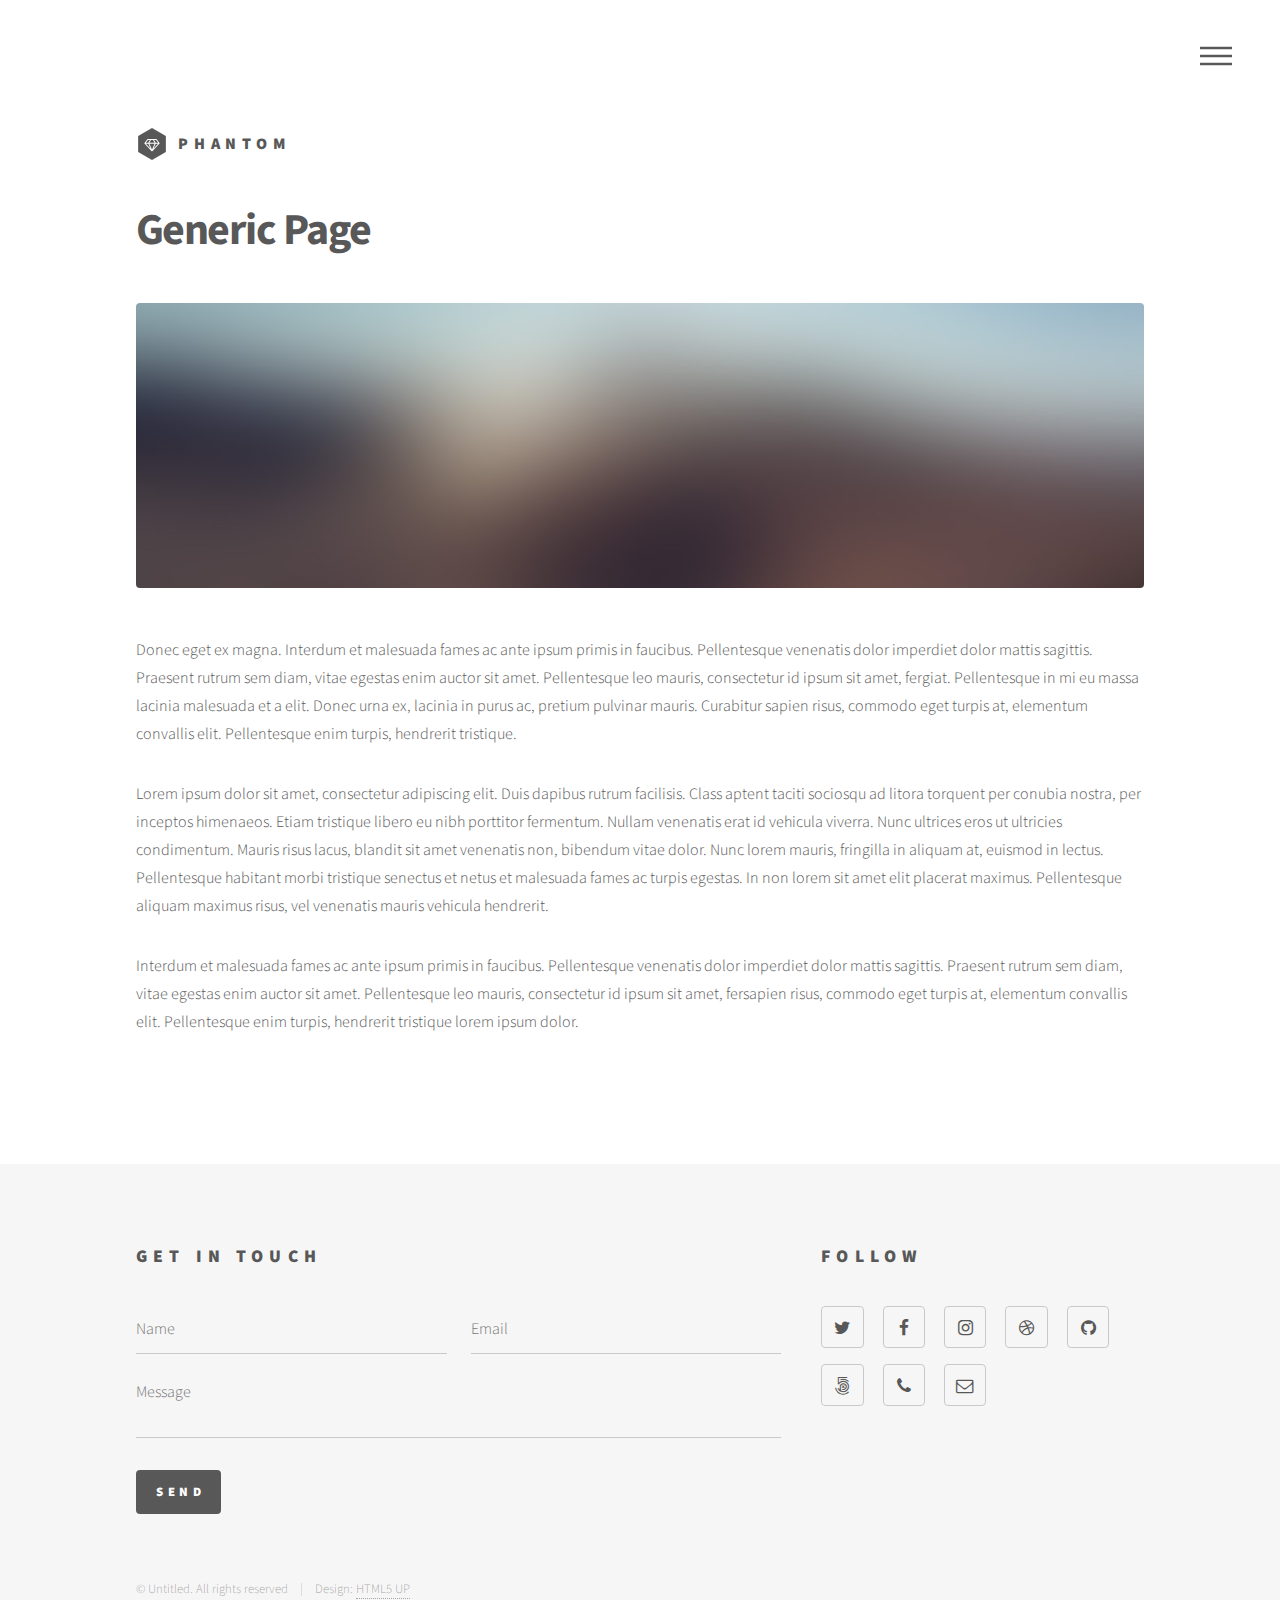
<file: generic.html>
<!DOCTYPE HTML>
<!--
	Phantom by HTML5 UP
	html5up.net | @ajlkn
	Free for personal and commercial use under the CCA 3.0 license (html5up.net/license)
-->
<html>
	<head>
		<title>Generic - Phantom by HTML5 UP</title>
		<meta charset="utf-8" />
		<meta name="viewport" content="width=device-width, initial-scale=1, user-scalable=no" />
		<link rel="stylesheet" href="assets/css/main.css" />
		<noscript><link rel="stylesheet" href="assets/css/noscript.css" /></noscript>
	</head>
	<body class="is-preload">
		<!-- Wrapper -->
			<div id="wrapper">

				<!-- Header -->
					<header id="header">
						<div class="inner">

							<!-- Logo -->
								<a href="index.html" class="logo">
									<span class="symbol"><img src="images/logo.svg" alt="" /></span><span class="title">Phantom</span>
								</a>

							<!-- Nav -->
								<nav>
									<ul>
										<li><a href="#menu">Menu</a></li>
									</ul>
								</nav>

						</div>
					</header>

				<!-- Menu -->
					<nav id="menu">
						<h2>Menu</h2>
						<ul>
							<li><a href="index.html">Home</a></li>
							<li><a href="generic.html">Ipsum veroeros</a></li>
							<li><a href="generic.html">Tempus etiam</a></li>
							<li><a href="generic.html">Consequat dolor</a></li>
							<li><a href="elements.html">Elements</a></li>
						</ul>
					</nav>

				<!-- Main -->
					<div id="main">
						<div class="inner">
							<h1>Generic Page</h1>
							<span class="image main"><img src="images/pic13.jpg" alt="" /></span>
							<p>Donec eget ex magna. Interdum et malesuada fames ac ante ipsum primis in faucibus. Pellentesque venenatis dolor imperdiet dolor mattis sagittis. Praesent rutrum sem diam, vitae egestas enim auctor sit amet. Pellentesque leo mauris, consectetur id ipsum sit amet, fergiat. Pellentesque in mi eu massa lacinia malesuada et a elit. Donec urna ex, lacinia in purus ac, pretium pulvinar mauris. Curabitur sapien risus, commodo eget turpis at, elementum convallis elit. Pellentesque enim turpis, hendrerit tristique.</p>
							<p>Lorem ipsum dolor sit amet, consectetur adipiscing elit. Duis dapibus rutrum facilisis. Class aptent taciti sociosqu ad litora torquent per conubia nostra, per inceptos himenaeos. Etiam tristique libero eu nibh porttitor fermentum. Nullam venenatis erat id vehicula viverra. Nunc ultrices eros ut ultricies condimentum. Mauris risus lacus, blandit sit amet venenatis non, bibendum vitae dolor. Nunc lorem mauris, fringilla in aliquam at, euismod in lectus. Pellentesque habitant morbi tristique senectus et netus et malesuada fames ac turpis egestas. In non lorem sit amet elit placerat maximus. Pellentesque aliquam maximus risus, vel venenatis mauris vehicula hendrerit.</p>
							<p>Interdum et malesuada fames ac ante ipsum primis in faucibus. Pellentesque venenatis dolor imperdiet dolor mattis sagittis. Praesent rutrum sem diam, vitae egestas enim auctor sit amet. Pellentesque leo mauris, consectetur id ipsum sit amet, fersapien risus, commodo eget turpis at, elementum convallis elit. Pellentesque enim turpis, hendrerit tristique lorem ipsum dolor.</p>
						</div>
					</div>

				<!-- Footer -->
					<footer id="footer">
						<div class="inner">
							<section>
								<h2>Get in touch</h2>
								<form method="post" action="#">
									<div class="fields">
										<div class="field half">
											<input type="text" name="name" id="name" placeholder="Name" />
										</div>
										<div class="field half">
											<input type="email" name="email" id="email" placeholder="Email" />
										</div>
										<div class="field">
											<textarea name="message" id="message" placeholder="Message"></textarea>
										</div>
									</div>
									<ul class="actions">
										<li><input type="submit" value="Send" class="primary" /></li>
									</ul>
								</form>
							</section>
							<section>
								<h2>Follow</h2>
								<ul class="icons">
									<li><a href="#" class="icon style2 fa-twitter"><span class="label">Twitter</span></a></li>
									<li><a href="#" class="icon style2 fa-facebook"><span class="label">Facebook</span></a></li>
									<li><a href="#" class="icon style2 fa-instagram"><span class="label">Instagram</span></a></li>
									<li><a href="#" class="icon style2 fa-dribbble"><span class="label">Dribbble</span></a></li>
									<li><a href="#" class="icon style2 fa-github"><span class="label">GitHub</span></a></li>
									<li><a href="#" class="icon style2 fa-500px"><span class="label">500px</span></a></li>
									<li><a href="#" class="icon style2 fa-phone"><span class="label">Phone</span></a></li>
									<li><a href="#" class="icon style2 fa-envelope-o"><span class="label">Email</span></a></li>
								</ul>
							</section>
							<ul class="copyright">
								<li>&copy; Untitled. All rights reserved</li><li>Design: <a href="http://html5up.net">HTML5 UP</a></li>
							</ul>
						</div>
					</footer>

			</div>

		<!-- Scripts -->
			<script src="assets/js/jquery.min.js"></script>
			<script src="assets/js/browser.min.js"></script>
			<script src="assets/js/breakpoints.min.js"></script>
			<script src="assets/js/util.js"></script>
			<script src="assets/js/main.js"></script>

	</body>
</html>
</file>
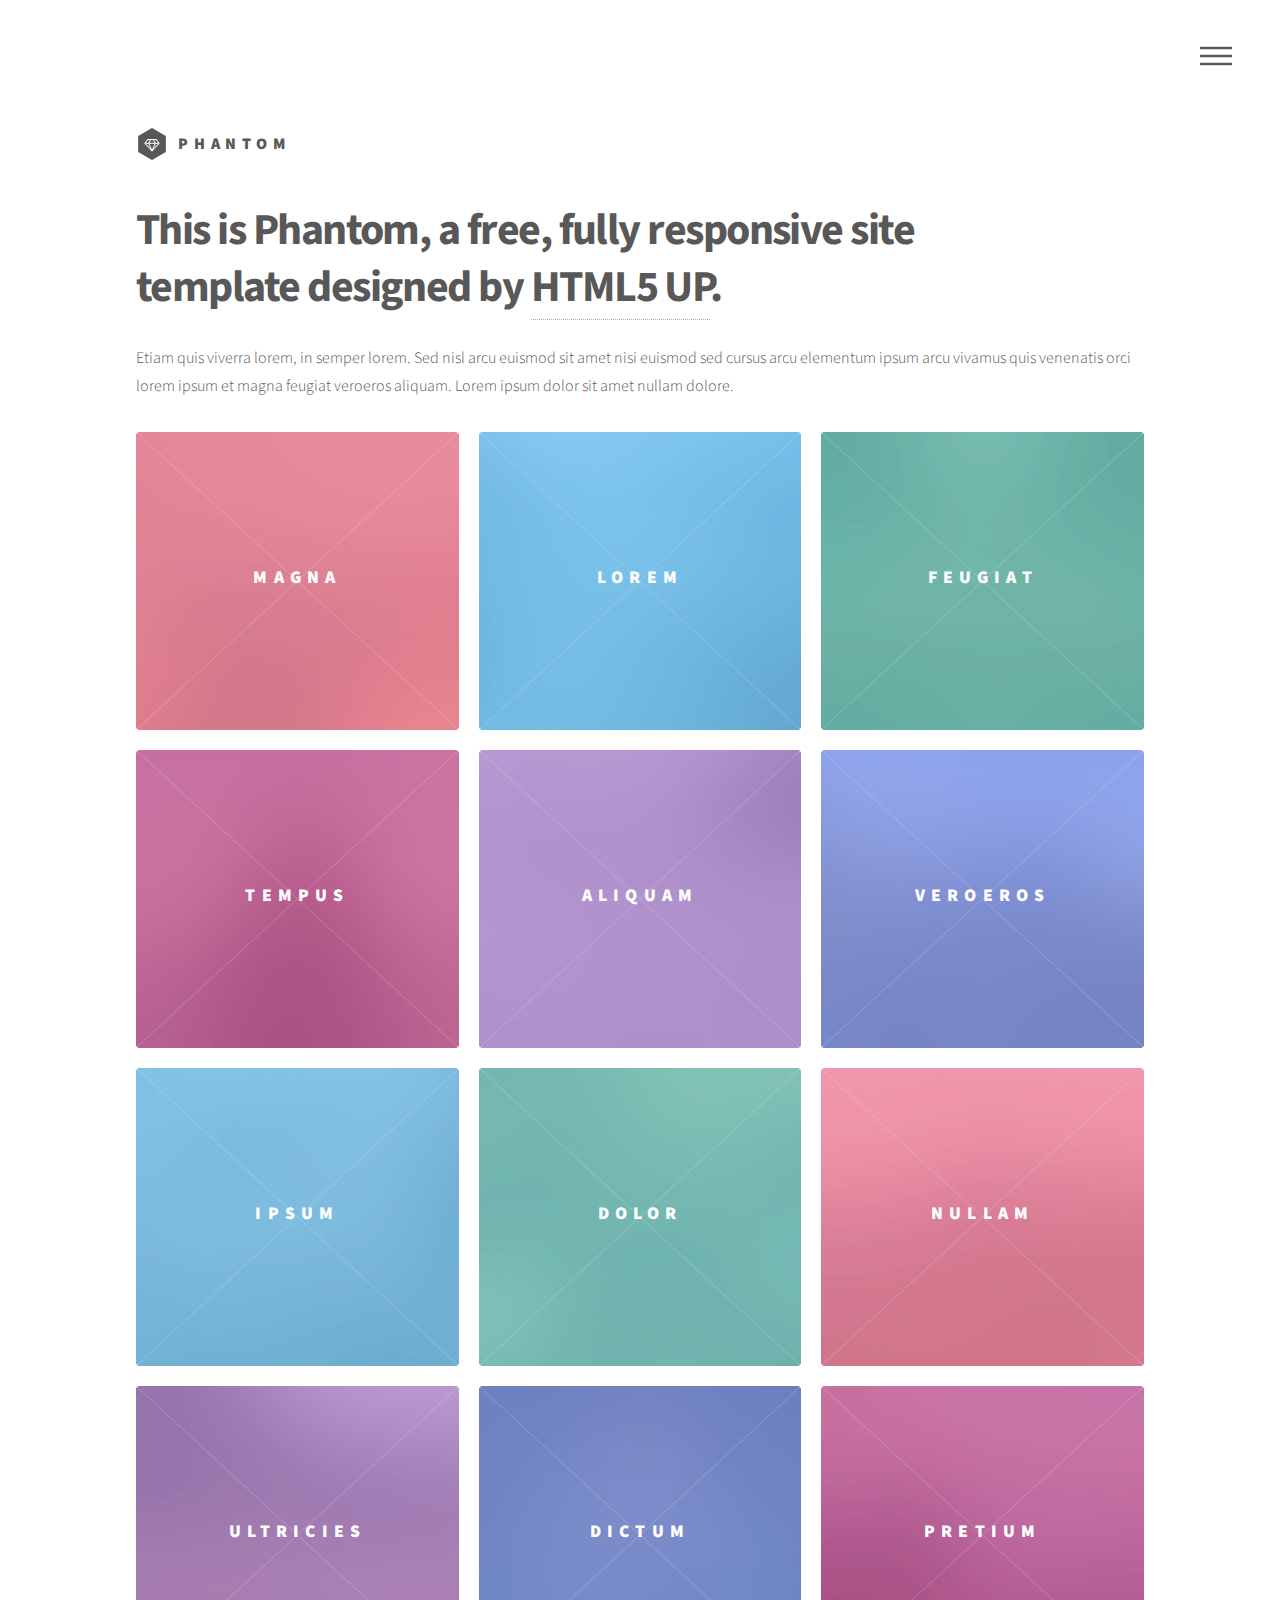
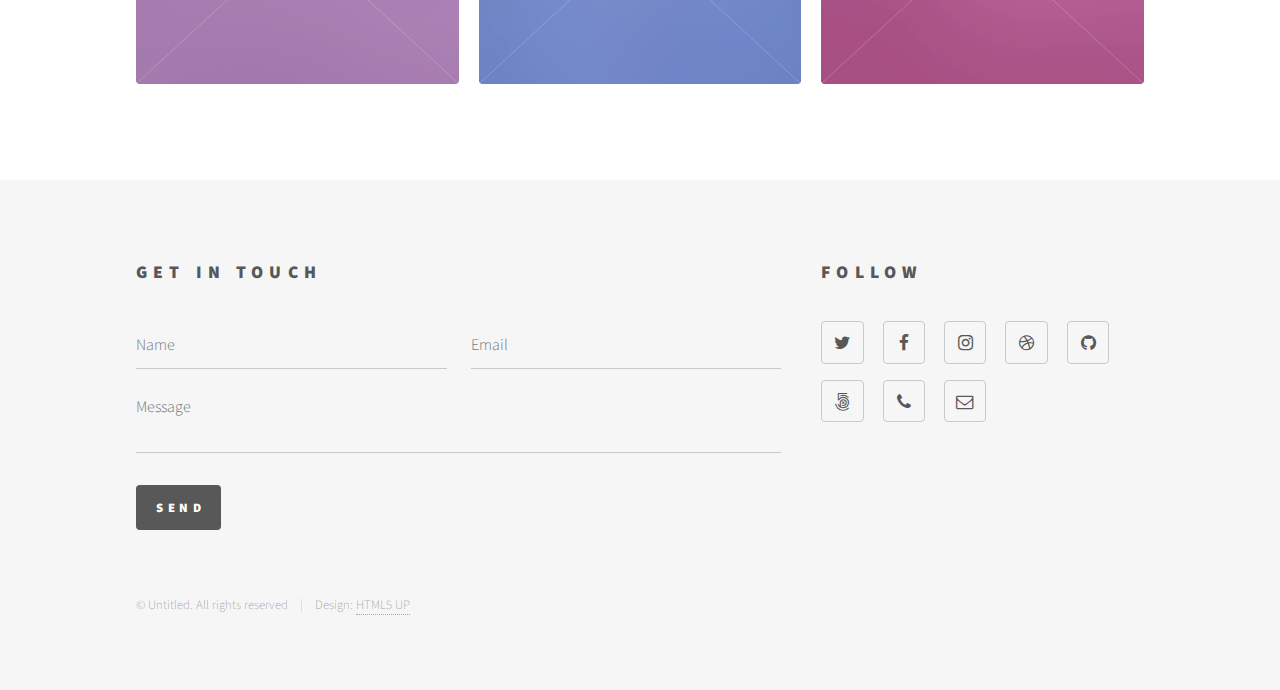
<file: index_OG.html>
<!DOCTYPE HTML>
<!--
	Phantom by HTML5 UP
	html5up.net | @ajlkn
	Free for personal and commercial use under the CCA 3.0 license (html5up.net/license)
-->
<html>
	<head>
		<title>Phantom by HTML5 UP</title>
		<meta charset="utf-8" />
		<meta name="viewport" content="width=device-width, initial-scale=1, user-scalable=no" />
		<link rel="stylesheet" href="assets/css/main.css" />
		<noscript><link rel="stylesheet" href="assets/css/noscript.css" /></noscript>
	</head>
	<body class="is-preload">
		<!-- Wrapper -->
			<div id="wrapper">

				<!-- Header -->
					<header id="header">
						<div class="inner">

							<!-- Logo -->
								<a href="index.html" class="logo">
									<span class="symbol"><img src="images/logo.svg" alt="" /></span><span class="title">Phantom</span>
								</a>

							<!-- Nav -->
								<nav>
									<ul>
										<li><a href="#menu">Menu</a></li>
									</ul>
								</nav>

						</div>
					</header>

				<!-- Menu -->
					<nav id="menu">
						<h2>Menu</h2>
						<ul>
							<li><a href="index.html">Home</a></li>
							<li><a href="generic.html">Ipsum veroeros</a></li>
							<li><a href="generic.html">Tempus etiam</a></li>
							<li><a href="generic.html">Consequat dolor</a></li>
							<li><a href="elements.html">Elements</a></li>
						</ul>
					</nav>

				<!-- Main -->
					<div id="main">
						<div class="inner">
							<header>
								<h1>This is Phantom, a free, fully responsive site<br />
								template designed by <a href="http://html5up.net">HTML5 UP</a>.</h1>
								<p>Etiam quis viverra lorem, in semper lorem. Sed nisl arcu euismod sit amet nisi euismod sed cursus arcu elementum ipsum arcu vivamus quis venenatis orci lorem ipsum et magna feugiat veroeros aliquam. Lorem ipsum dolor sit amet nullam dolore.</p>
							</header>
							<section class="tiles">
								<article class="style1">
									<span class="image">
										<img src="images/pic01.jpg" alt="" />
									</span>
									<a href="generic.html">
										<h2>Magna</h2>
										<div class="content">
											<p>Sed nisl arcu euismod sit amet nisi lorem etiam dolor veroeros et feugiat.</p>
										</div>
									</a>
								</article>
								<article class="style2">
									<span class="image">
										<img src="images/pic02.jpg" alt="" />
									</span>
									<a href="generic.html">
										<h2>Lorem</h2>
										<div class="content">
											<p>Sed nisl arcu euismod sit amet nisi lorem etiam dolor veroeros et feugiat.</p>
										</div>
									</a>
								</article>
								<article class="style3">
									<span class="image">
										<img src="images/pic03.jpg" alt="" />
									</span>
									<a href="generic.html">
										<h2>Feugiat</h2>
										<div class="content">
											<p>Sed nisl arcu euismod sit amet nisi lorem etiam dolor veroeros et feugiat.</p>
										</div>
									</a>
								</article>
								<article class="style4">
									<span class="image">
										<img src="images/pic04.jpg" alt="" />
									</span>
									<a href="generic.html">
										<h2>Tempus</h2>
										<div class="content">
											<p>Sed nisl arcu euismod sit amet nisi lorem etiam dolor veroeros et feugiat.</p>
										</div>
									</a>
								</article>
								<article class="style5">
									<span class="image">
										<img src="images/pic05.jpg" alt="" />
									</span>
									<a href="generic.html">
										<h2>Aliquam</h2>
										<div class="content">
											<p>Sed nisl arcu euismod sit amet nisi lorem etiam dolor veroeros et feugiat.</p>
										</div>
									</a>
								</article>
								<article class="style6">
									<span class="image">
										<img src="images/pic06.jpg" alt="" />
									</span>
									<a href="generic.html">
										<h2>Veroeros</h2>
										<div class="content">
											<p>Sed nisl arcu euismod sit amet nisi lorem etiam dolor veroeros et feugiat.</p>
										</div>
									</a>
								</article>
								<article class="style2">
									<span class="image">
										<img src="images/pic07.jpg" alt="" />
									</span>
									<a href="generic.html">
										<h2>Ipsum</h2>
										<div class="content">
											<p>Sed nisl arcu euismod sit amet nisi lorem etiam dolor veroeros et feugiat.</p>
										</div>
									</a>
								</article>
								<article class="style3">
									<span class="image">
										<img src="images/pic08.jpg" alt="" />
									</span>
									<a href="generic.html">
										<h2>Dolor</h2>
										<div class="content">
											<p>Sed nisl arcu euismod sit amet nisi lorem etiam dolor veroeros et feugiat.</p>
										</div>
									</a>
								</article>
								<article class="style1">
									<span class="image">
										<img src="images/pic09.jpg" alt="" />
									</span>
									<a href="generic.html">
										<h2>Nullam</h2>
										<div class="content">
											<p>Sed nisl arcu euismod sit amet nisi lorem etiam dolor veroeros et feugiat.</p>
										</div>
									</a>
								</article>
								<article class="style5">
									<span class="image">
										<img src="images/pic10.jpg" alt="" />
									</span>
									<a href="generic.html">
										<h2>Ultricies</h2>
										<div class="content">
											<p>Sed nisl arcu euismod sit amet nisi lorem etiam dolor veroeros et feugiat.</p>
										</div>
									</a>
								</article>
								<article class="style6">
									<span class="image">
										<img src="images/pic11.jpg" alt="" />
									</span>
									<a href="generic.html">
										<h2>Dictum</h2>
										<div class="content">
											<p>Sed nisl arcu euismod sit amet nisi lorem etiam dolor veroeros et feugiat.</p>
										</div>
									</a>
								</article>
								<article class="style4">
									<span class="image">
										<img src="images/pic12.jpg" alt="" />
									</span>
									<a href="generic.html">
										<h2>Pretium</h2>
										<div class="content">
											<p>Sed nisl arcu euismod sit amet nisi lorem etiam dolor veroeros et feugiat.</p>
										</div>
									</a>
								</article>
							</section>
						</div>
					</div>

				<!-- Footer -->
					<footer id="footer">
						<div class="inner">
							<section>
								<h2>Get in touch</h2>
								<form method="post" action="#">
									<div class="fields">
										<div class="field half">
											<input type="text" name="name" id="name" placeholder="Name" />
										</div>
										<div class="field half">
											<input type="email" name="email" id="email" placeholder="Email" />
										</div>
										<div class="field">
											<textarea name="message" id="message" placeholder="Message"></textarea>
										</div>
									</div>
									<ul class="actions">
										<li><input type="submit" value="Send" class="primary" /></li>
									</ul>
								</form>
							</section>
							<section>
								<h2>Follow</h2>
								<ul class="icons">
									<li><a href="#" class="icon style2 fa-twitter"><span class="label">Twitter</span></a></li>
									<li><a href="#" class="icon style2 fa-facebook"><span class="label">Facebook</span></a></li>
									<li><a href="#" class="icon style2 fa-instagram"><span class="label">Instagram</span></a></li>
									<li><a href="#" class="icon style2 fa-dribbble"><span class="label">Dribbble</span></a></li>
									<li><a href="#" class="icon style2 fa-github"><span class="label">GitHub</span></a></li>
									<li><a href="#" class="icon style2 fa-500px"><span class="label">500px</span></a></li>
									<li><a href="#" class="icon style2 fa-phone"><span class="label">Phone</span></a></li>
									<li><a href="#" class="icon style2 fa-envelope-o"><span class="label">Email</span></a></li>
								</ul>
							</section>
							<ul class="copyright">
								<li>&copy; Untitled. All rights reserved</li><li>Design: <a href="http://html5up.net">HTML5 UP</a></li>
							</ul>
						</div>
					</footer>

			</div>

		<!-- Scripts -->
			<script src="assets/js/jquery.min.js"></script>
			<script src="assets/js/browser.min.js"></script>
			<script src="assets/js/breakpoints.min.js"></script>
			<script src="assets/js/util.js"></script>
			<script src="assets/js/main.js"></script>

	</body>
</html>
</file>
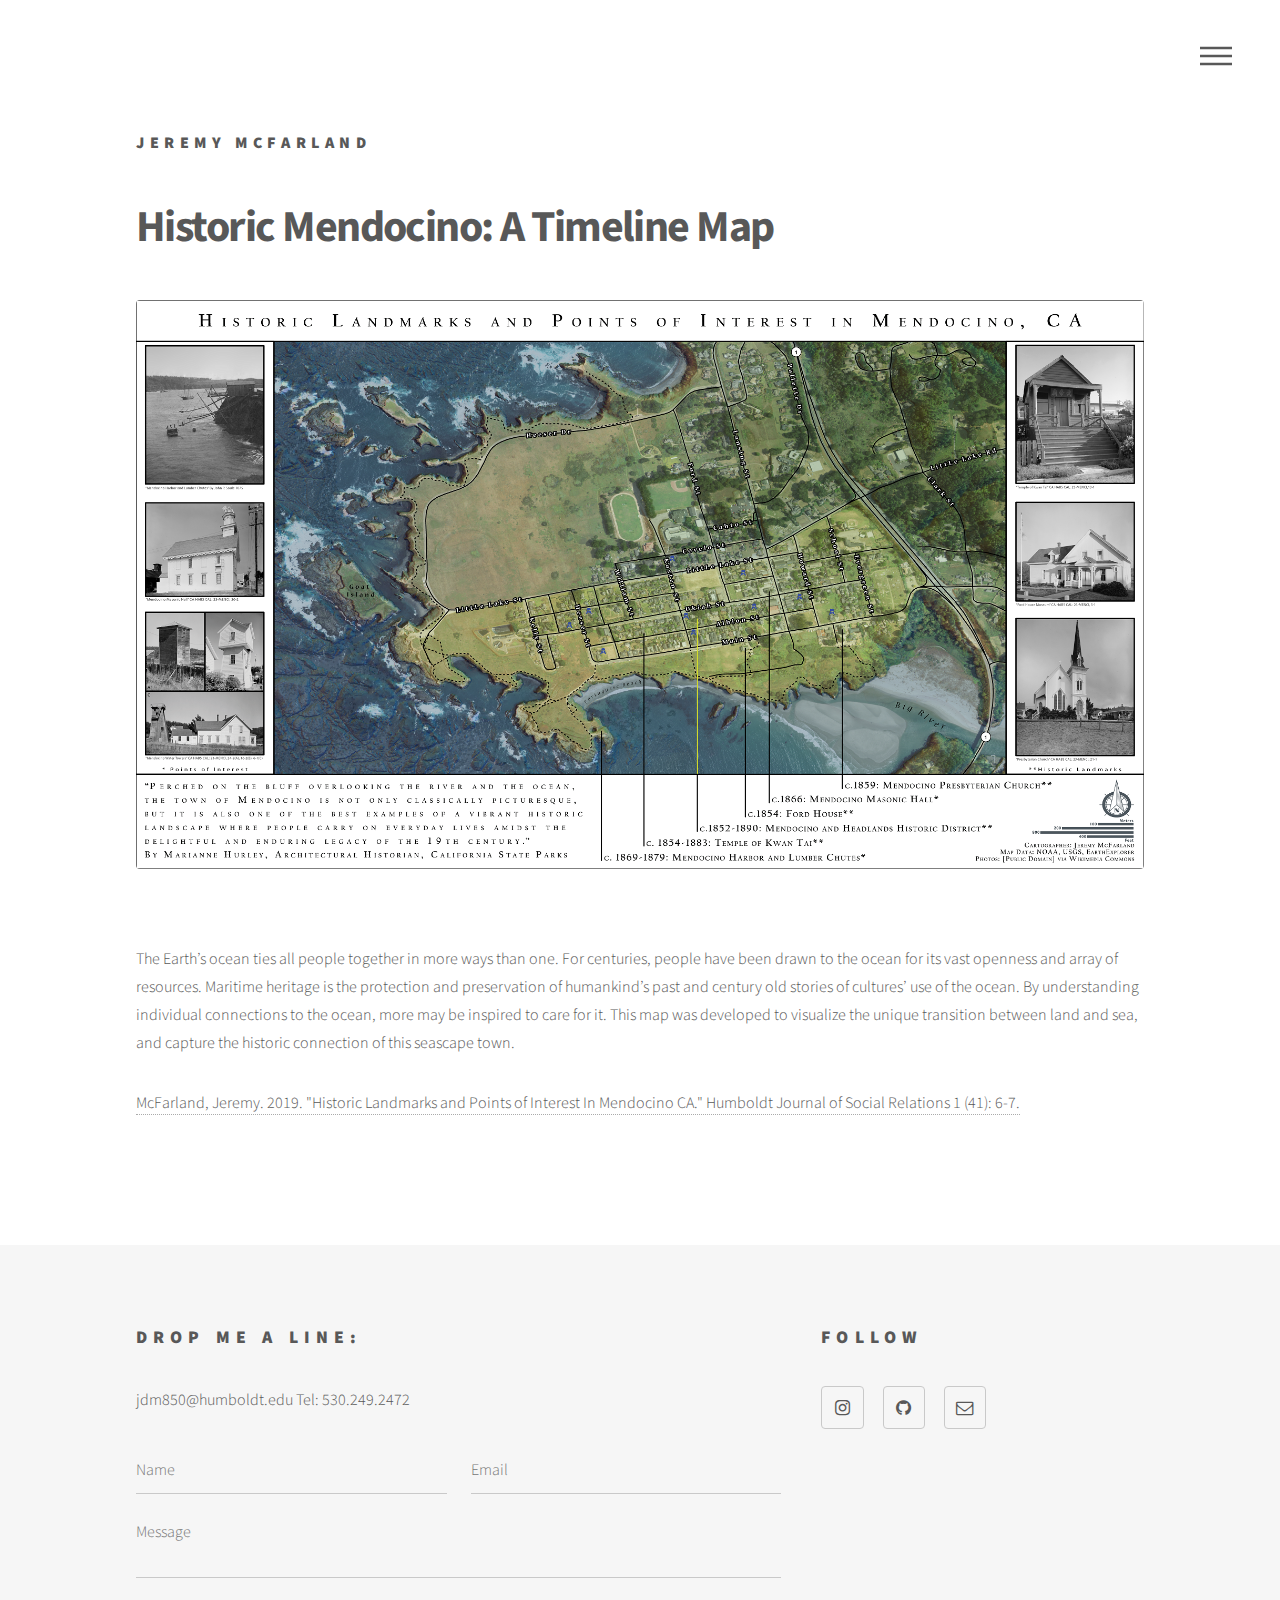
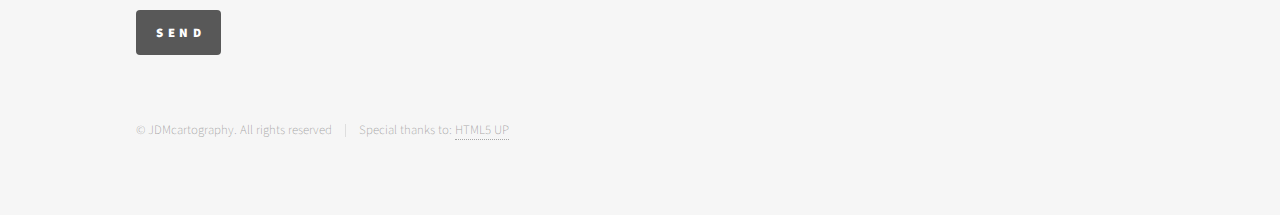
<file: mendo.html>
<!DOCTYPE HTML>
<!--
	Phantom by HTML5 UP
	html5up.net | @ajlkn
	Free for personal and commercial use under the CCA 3.0 license (html5up.net/license)
-->
<html>
	<head>
		<title>JDMcartography</title>
		<meta charset="utf-8" />
		<meta name="viewport" content="width=device-width, initial-scale=1, user-scalable=no" />
		<link rel="stylesheet" href="assets/css/main.css" />
		<noscript><link rel="stylesheet" href="assets/css/noscript.css" /></noscript>
	</head>
	<body class="is-preload">
		
		<!-- Wrapper -->
			<div id="wrapper">


				<!-- Header -->
					<header id="header">
						<div class="inner">


							<!-- Logo -->
								<a href="index.html" class="logo">
									<span class="title">Jeremy McFarland</span>
								</a>							

							
							<!-- Nav -->
								<nav>
 									<ul>
										<li><a href="#menu">Menu</a></li>
									</ul>
								</nav>
						</div>
					</header>

				

				<!-- Menu -->
					<nav id="menu">
						<h2>Menu</h2>
						<ul>
							<li><a href="index.html">Home</a></li>
							<li><a href="about.html">About</a></li>
						</ul>
					</nav>
			
				<!-- Main -->
					<main id="main">		
						<div class="inner">
							<header>
								<h1>Historic Mendocino: A Timeline Map</h1>
							</header>
							<a href="images/mendo.png" span class="image main"><img src="images/mendo.png" alt="" /></span></a>
						
							<p><br>
							The Earth’s ocean ties all people together in more ways than one. For centuries, people have 
							been drawn to the ocean for its vast openness and array of resources. Maritime heritage is the 
							protection and preservation of humankind’s past and century old stories of cultures’ use of the 
							ocean. By understanding individual connections to the ocean, more may be inspired to care for it. 
							This map was developed to visualize the unique transition between land and sea, and capture the 
							historic connection of this seascape town.<br>
								
							<p><a href="https://digitalcommons.humboldt.edu/hjsr/vol1/iss41/10">McFarland, Jeremy. 2019. "Historic Landmarks and Points of Interest In Mendocino CA." Humboldt Journal of Social Relations 1 (41): 6-7.</a></p>
						</div>				
					</main>
				
				<!-- Footer -->
					<footer id="footer">
						<div class="inner">
							<section>
								<h2>Drop me a line:</h2>
								<p>jdm850@humboldt.edu Tel: 530.249.2472</p>
								<form method="post" action="#">
									<div class="fields">
										<div class="field half">
											<input type="text" name="name" id="name" placeholder="Name" />
										</div>
										<div class="field half">
											<input type="email" name="email" id="email" placeholder="Email" />
										</div>
										<div class="field">
											<textarea name="message" id="message" placeholder="Message"></textarea>
										</div>
									</div>
									<ul class="actions">
										<li><input type="submit" value="Send" class="primary" /></li>
									</ul>
								</form>
							</section>
							<section>
								<h2>Follow</h2>
								<ul class="icons">
									<li><a href="https://www.instagram.com/jezza734/" class="icon style2 fa-instagram"><span class="label">Instagram</span></a></li>
									<li><a href="https://github.com/jdm850" class="icon style2 fa-github"><span class="label">GitHub</span></a></li>
									<li><a href="mailto:jdm850@humboldt.edu" class="icon style2 fa-envelope-o"><span class="label">Email</span></a></li>
								</ul>
							</section>
							<ul class="copyright">
								<li>&copy; JDMcartography. All rights reserved</li><li>Special thanks to: <a href="http://html5up.net">HTML5 UP</a></li>
							</ul>
						</div>
					</footer>
			</div>



		<!-- Scripts -->
			<script src="assets/js/jquery.min.js"></script>
			<script src="assets/js/browser.min.js"></script>
			<script src="assets/js/breakpoints.min.js"></script>
			<script src="assets/js/util.js"></script>
			<script src="assets/js/main.js"></script>

	</body>

</html>
</file>
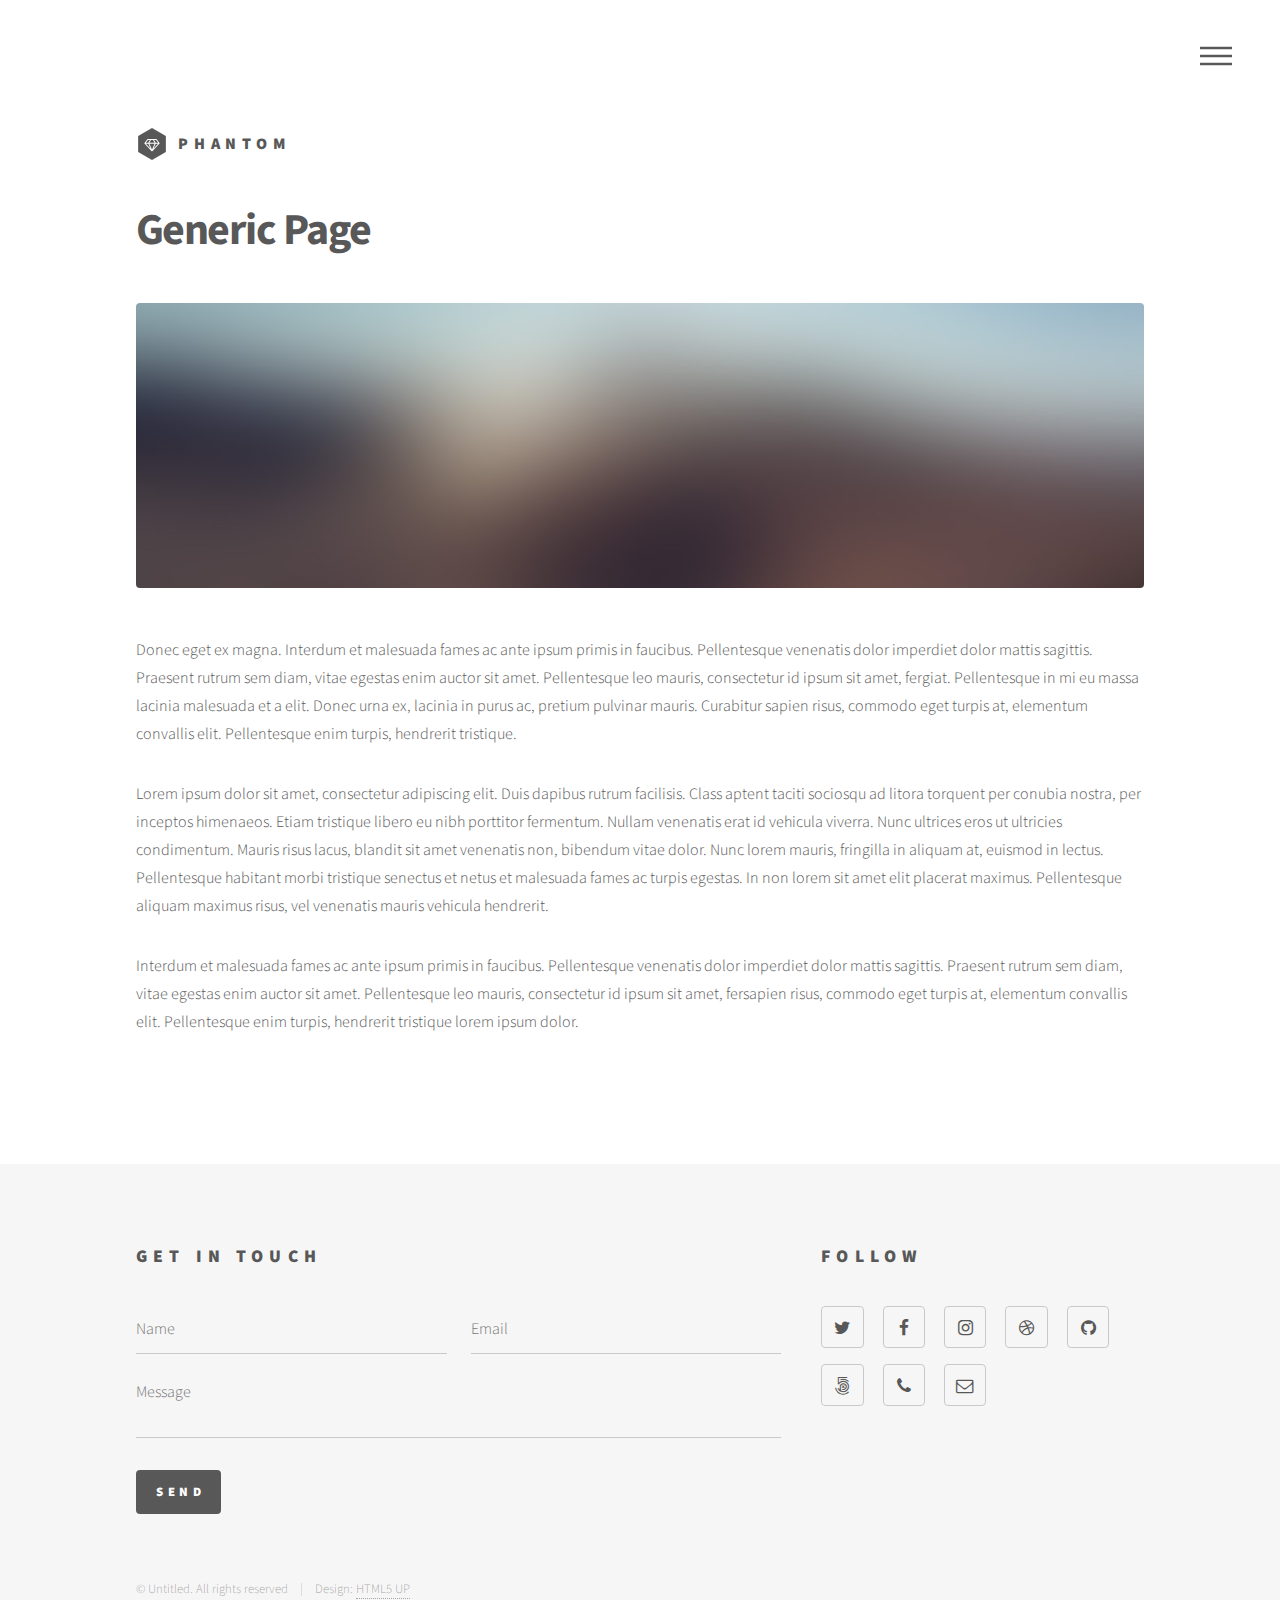
<file: Mendo.html>
<!DOCTYPE HTML>
<!--
	Phantom by HTML5 UP
	html5up.net | @ajlkn
	Free for personal and commercial use under the CCA 3.0 license (html5up.net/license)
-->
<html>
	<head>
		<title>Generic - Phantom by HTML5 UP</title>
		<meta charset="utf-8" />
		<meta name="viewport" content="width=device-width, initial-scale=1, user-scalable=no" />
		<link rel="stylesheet" href="assets/css/main.css" />
		<noscript><link rel="stylesheet" href="assets/css/noscript.css" /></noscript>
	</head>
	<body class="is-preload">
		<!-- Wrapper -->
			<div id="wrapper">

				<!-- Header -->
					<header id="header">
						<div class="inner">

							<!-- Logo -->
								<a href="index.html" class="logo">
									<span class="symbol"><img src="images/logo.svg" alt="" /></span><span class="title">Phantom</span>
								</a>

							<!-- Nav -->
								<nav>
									<ul>
										<li><a href="#menu">Menu</a></li>
									</ul>
								</nav>

						</div>
					</header>

				<!-- Menu -->
					<nav id="menu">
						<h2>Menu</h2>
						<ul>
							<li><a href="index.html">Home</a></li>
							<li><a href="generic.html">Ipsum veroeros</a></li>
							<li><a href="generic.html">Tempus etiam</a></li>
							<li><a href="generic.html">Consequat dolor</a></li>
							<li><a href="elements.html">Elements</a></li>
						</ul>
					</nav>

				<!-- Main -->
					<div id="main">
						<div class="inner">
							<h1>Generic Page</h1>
							<span class="image main"><img src="images/pic13.jpg" alt="" /></span>
							<p>Donec eget ex magna. Interdum et malesuada fames ac ante ipsum primis in faucibus. Pellentesque venenatis dolor imperdiet dolor mattis sagittis. Praesent rutrum sem diam, vitae egestas enim auctor sit amet. Pellentesque leo mauris, consectetur id ipsum sit amet, fergiat. Pellentesque in mi eu massa lacinia malesuada et a elit. Donec urna ex, lacinia in purus ac, pretium pulvinar mauris. Curabitur sapien risus, commodo eget turpis at, elementum convallis elit. Pellentesque enim turpis, hendrerit tristique.</p>
							<p>Lorem ipsum dolor sit amet, consectetur adipiscing elit. Duis dapibus rutrum facilisis. Class aptent taciti sociosqu ad litora torquent per conubia nostra, per inceptos himenaeos. Etiam tristique libero eu nibh porttitor fermentum. Nullam venenatis erat id vehicula viverra. Nunc ultrices eros ut ultricies condimentum. Mauris risus lacus, blandit sit amet venenatis non, bibendum vitae dolor. Nunc lorem mauris, fringilla in aliquam at, euismod in lectus. Pellentesque habitant morbi tristique senectus et netus et malesuada fames ac turpis egestas. In non lorem sit amet elit placerat maximus. Pellentesque aliquam maximus risus, vel venenatis mauris vehicula hendrerit.</p>
							<p>Interdum et malesuada fames ac ante ipsum primis in faucibus. Pellentesque venenatis dolor imperdiet dolor mattis sagittis. Praesent rutrum sem diam, vitae egestas enim auctor sit amet. Pellentesque leo mauris, consectetur id ipsum sit amet, fersapien risus, commodo eget turpis at, elementum convallis elit. Pellentesque enim turpis, hendrerit tristique lorem ipsum dolor.</p>
						</div>
					</div>

				<!-- Footer -->
					<footer id="footer">
						<div class="inner">
							<section>
								<h2>Get in touch</h2>
								<form method="post" action="#">
									<div class="fields">
										<div class="field half">
											<input type="text" name="name" id="name" placeholder="Name" />
										</div>
										<div class="field half">
											<input type="email" name="email" id="email" placeholder="Email" />
										</div>
										<div class="field">
											<textarea name="message" id="message" placeholder="Message"></textarea>
										</div>
									</div>
									<ul class="actions">
										<li><input type="submit" value="Send" class="primary" /></li>
									</ul>
								</form>
							</section>
							<section>
								<h2>Follow</h2>
								<ul class="icons">
									<li><a href="#" class="icon style2 fa-twitter"><span class="label">Twitter</span></a></li>
									<li><a href="#" class="icon style2 fa-facebook"><span class="label">Facebook</span></a></li>
									<li><a href="#" class="icon style2 fa-instagram"><span class="label">Instagram</span></a></li>
									<li><a href="#" class="icon style2 fa-dribbble"><span class="label">Dribbble</span></a></li>
									<li><a href="#" class="icon style2 fa-github"><span class="label">GitHub</span></a></li>
									<li><a href="#" class="icon style2 fa-500px"><span class="label">500px</span></a></li>
									<li><a href="#" class="icon style2 fa-phone"><span class="label">Phone</span></a></li>
									<li><a href="#" class="icon style2 fa-envelope-o"><span class="label">Email</span></a></li>
								</ul>
							</section>
							<ul class="copyright">
								<li>&copy; Untitled. All rights reserved</li><li>Design: <a href="http://html5up.net">HTML5 UP</a></li>
							</ul>
						</div>
					</footer>

			</div>

		<!-- Scripts -->
			<script src="assets/js/jquery.min.js"></script>
			<script src="assets/js/browser.min.js"></script>
			<script src="assets/js/breakpoints.min.js"></script>
			<script src="assets/js/util.js"></script>
			<script src="assets/js/main.js"></script>

	</body>
</html>
</file>
<file: assets/css/noscript.css>
/*
	Phantom by HTML5 UP
	html5up.net | @ajlkn
	Free for personal and commercial use under the CCA 3.0 license (html5up.net/license)
*/

/* Tiles */

	body.is-preload .tiles article {
		-moz-transform: none;
		-webkit-transform: none;
		-ms-transform: none;
		transform: none;
		opacity: 1;
	}
</file>
<file: assets/css/main.css>
@import url(font-awesome.min.css);
@import url("https://fonts.googleapis.com/css?family=Source+Sans+Pro:300,700,900");

/*
	Phantom by HTML5 UP
	html5up.net | @ajlkn
	Free for personal and commercial use under the CCA 3.0 license (html5up.net/license)
*/

html, body, div, span, applet, object,
iframe, h1, h2, h3, h4, h5, h6, p, blockquote,
pre, a, abbr, acronym, address, big, cite,
code, del, dfn, em, img, ins, kbd, q, s, samp,
small, strike, strong, sub, sup, tt, var, b,
u, i, center, dl, dt, dd, ol, ul, li, fieldset,
form, label, legend, table, caption, tbody,
tfoot, thead, tr, th, td, article, aside,
canvas, details, embed, figure, figcaption,
footer, header, hgroup, menu, nav, output, ruby,
section, summary, time, mark, audio, video {
	margin: 0;
	padding: 0;
	border: 0;
	font-size: 100%;
	font: inherit;
	vertical-align: baseline;}

article, aside, details, figcaption, figure,
footer, header, hgroup, menu, nav, section {
	display: block;}

body {
	line-height: 1;
}

ol, ul {
	list-style: none;
}

blockquote, q {
	quotes: none;
}

	blockquote:before, blockquote:after, q:before, q:after {
		content: '';
		content: none;
	}

table {
	border-collapse: collapse;
	border-spacing: 0;
}

body {
	-webkit-text-size-adjust: none;
}

mark {
	background-color: transparent;
	color: inherit;
}

input::-moz-focus-inner {
	border: 0;
	padding: 0;
}

input, select, textarea {
	-moz-appearance: none;
	-webkit-appearance: none;
	-ms-appearance: none;
	appearance: none;
}

/* Basic */

	@-ms-viewport {
		width: device-width;
	}

	body {
		-ms-overflow-style: scrollbar;
	}

	@media screen and (max-width: 480px) {

		html, body {
			min-width: 320px;
		}

	}

	html {
		box-sizing: border-box;
	}

	*, *:before, *:after {
		box-sizing: inherit;
	}

	body {
		background: #ffffff;
	}

		body.is-preload *, body.is-preload *:before, body.is-preload *:after {
			-moz-animation: none !important;
			-webkit-animation: none !important;
			-ms-animation: none !important;
			animation: none !important;
			-moz-transition: none !important;
			-webkit-transition: none !important;
			-ms-transition: none !important;
			transition: none !important;
		}

/* Type */

	body, input, select, textarea {
		color: #585858;
		font-family: "Source Sans Pro", Helvetica, sans-serif;
		font-size: 16pt;
		font-weight: 300;
		line-height: 1.75;
	}

		@media screen and (max-width: 1680px) {

			body, input, select, textarea {
				font-size: 14pt;
			}

		}

		@media screen and (max-width: 1280px) {

			body, input, select, textarea {
				font-size: 12pt;
			}

		}

	a {
		-moz-transition: border-bottom-color 0.2s ease, color 0.2s ease;
		-webkit-transition: border-bottom-color 0.2s ease, color 0.2s ease;
		-ms-transition: border-bottom-color 0.2s ease, color 0.2s ease;
		transition: border-bottom-color 0.2s ease, color 0.2s ease;
		text-decoration: none;
		color: #585858;
		border-bottom: dotted 1px rgba(88, 88, 88, 0.5);
	}

		a:hover {
			border-bottom-color: transparent;
			color: #f2849e !important;
		}

	strong, b {
		font-weight: 900;
	}

	em, i {
		font-style: italic;
	}

	p {
		margin: 0 0 2em 0;
	}

	h1 {
		font-size: 2.75em;
		font-weight: 700;
		line-height: 1.3;
		margin: 0 0 1em 0;
		letter-spacing: -0.035em;
	}

		h1 a {
			color: inherit;
		}

		@media screen and (max-width: 736px) {

			h1 {
				font-size: 2em;
				margin: 0 0 1em 0;
			}

		}

		@media screen and (max-width: 360px) {

			h1 {
				font-size: 1.75em;
			}

		}

	h2, h3, h4, h5, h6 {
		font-weight: 900;
		line-height: 1.5;
		margin: 0 0 2em 0;
		text-transform: uppercase;
		letter-spacing: 0.35em;
	}

		h2 a, h3 a, h4 a, h5 a, h6 a {
			color: inherit;
		}

	h2 {
		font-size: 1.1em;
	}

	h3 {
		font-size: 1em;
	}

	h4 {
		font-size: 0.8em;
	}

	h5 {
		font-size: 0.8em;
	}

	h6 {
		font-size: 0.8em;
	}

	@media screen and (max-width: 980px) {

		h1 br, h2 br, h3 br, h4 br, h5 br, h6 br {
			display: none;
		}

	}

	@media screen and (max-width: 736px) {

		h2 {
			font-size: 1em;
		}

		h3 {
			font-size: 0.8em;
		}

	}

	sub {
		font-size: 0.8em;
		position: relative;
		top: 0.5em;
	}

	sup {
		font-size: 0.8em;
		position: relative;
		top: -0.5em;
	}

	blockquote {
		border-left: solid 4px #c9c9c9;
		font-style: italic;
		margin: 0 0 2em 0;
		padding: 0.5em 0 0.5em 2em;
	}

	code {
		background: rgba(144, 144, 144, 0.075);
		border-radius: 4px;
		border: solid 1px #c9c9c9;
		font-family: "Courier New", monospace;
		font-size: 0.9em;
		margin: 0 0.25em;
		padding: 0.25em 0.65em;
	}

	pre {
		-webkit-overflow-scrolling: touch;
		font-family: "Courier New", monospace;
		font-size: 0.9em;
		margin: 0 0 2em 0;
	}

		pre code {
			display: block;
			line-height: 1.75;
			padding: 1em 1.5em;
			overflow-x: auto;
		}

	hr {
		border: 0;
		border-bottom: solid 1px #c9c9c9;
		margin: 2em 0;
	}

		hr.major {
			margin: 3em 0;
		}

	.align-left {
		text-align: left;
	}

	.align-center {
		text-align: center;
	}

	.align-right {
		text-align: right;
	}

/* Row */

	.row {
		display: flex;
		flex-wrap: wrap;
		box-sizing: border-box;
		align-items: stretch;
	}

		.row > * {
			box-sizing: border-box;
		}

		.row.gtr-uniform > * > :last-child {
			margin-bottom: 0;
		}

		.row.aln-left {
			justify-content: flex-start;
		}

		.row.aln-center {
			justify-content: center;
		}

		.row.aln-right {
			justify-content: flex-end;
		}

		.row.aln-top {
			align-items: flex-start;
		}

		.row.aln-middle {
			align-items: center;
		}

		.row.aln-bottom {
			align-items: flex-end;
		}

		.row > .imp {
			order: -1;
		}

		.row > .col-1 {
			width: 8.3333333333%;
		}

		.row > .off-1 {
			margin-left: 8.3333333333%;
		}

		.row > .col-2 {
			width: 16.6666666667%;
		}

		.row > .off-2 {
			margin-left: 16.6666666667%;
		}

		.row > .col-3 {
			width: 25%;
		}

		.row > .off-3 {
			margin-left: 25%;
		}

		.row > .col-4 {
			width: 33.3333333333%;
		}

		.row > .off-4 {
			margin-left: 33.3333333333%;
		}

		.row > .col-5 {
			width: 41.6666666667%;
		}

		.row > .off-5 {
			margin-left: 41.6666666667%;
		}

		.row > .col-6 {
			width: 50%;
		}

		.row > .off-6 {
			margin-left: 50%;
		}

		.row > .col-7 {
			width: 58.3333333333%;
		}

		.row > .off-7 {
			margin-left: 58.3333333333%;
		}

		.row > .col-8 {
			width: 66.6666666667%;
		}

		.row > .off-8 {
			margin-left: 66.6666666667%;
		}

		.row > .col-9 {
			width: 75%;
		}

		.row > .off-9 {
			margin-left: 75%;
		}

		.row > .col-10 {
			width: 83.3333333333%;
		}

		.row > .off-10 {
			margin-left: 83.3333333333%;
		}

		.row > .col-11 {
			width: 91.6666666667%;
		}

		.row > .off-11 {
			margin-left: 91.6666666667%;
		}

		.row > .col-12 {
			width: 100%;
		}

		.row > .off-12 {
			margin-left: 100%;
		}

		.row.gtr-0 {
			margin-top: 0;
			margin-left: 0em;
		}

			.row.gtr-0 > * {
				padding: 0 0 0 0em;
			}

			.row.gtr-0.gtr-uniform {
				margin-top: 0em;
			}

				.row.gtr-0.gtr-uniform > * {
					padding-top: 0em;
				}

		.row.gtr-25 {
			margin-top: 0;
			margin-left: -0.5em;
		}

			.row.gtr-25 > * {
				padding: 0 0 0 0.5em;
			}

			.row.gtr-25.gtr-uniform {
				margin-top: -0.5em;
			}

				.row.gtr-25.gtr-uniform > * {
					padding-top: 0.5em;
				}

		.row.gtr-50 {
			margin-top: 0;
			margin-left: -1em;
		}

			.row.gtr-50 > * {
				padding: 0 0 0 1em;
			}

			.row.gtr-50.gtr-uniform {
				margin-top: -1em;
			}

				.row.gtr-50.gtr-uniform > * {
					padding-top: 1em;
				}

		.row {
			margin-top: 0;
			margin-left: -2em;
		}

			.row > * {
				padding: 0 0 0 2em;
			}

			.row.gtr-uniform {
				margin-top: -2em;
			}

				.row.gtr-uniform > * {
					padding-top: 2em;
				}

		.row.gtr-150 {
			margin-top: 0;
			margin-left: -3em;
		}

			.row.gtr-150 > * {
				padding: 0 0 0 3em;
			}

			.row.gtr-150.gtr-uniform {
				margin-top: -3em;
			}

				.row.gtr-150.gtr-uniform > * {
					padding-top: 3em;
				}

		.row.gtr-200 {
			margin-top: 0;
			margin-left: -4em;
		}

			.row.gtr-200 > * {
				padding: 0 0 0 4em;
			}

			.row.gtr-200.gtr-uniform {
				margin-top: -4em;
			}

				.row.gtr-200.gtr-uniform > * {
					padding-top: 4em;
				}

		@media screen and (max-width: 1680px) {

			.row {
				display: flex;
				flex-wrap: wrap;
				box-sizing: border-box;
				align-items: stretch;
			}

				.row > * {
					box-sizing: border-box;
				}

				.row.gtr-uniform > * > :last-child {
					margin-bottom: 0;
				}

				.row.aln-left {
					justify-content: flex-start;
				}

				.row.aln-center {
					justify-content: center;
				}

				.row.aln-right {
					justify-content: flex-end;
				}

				.row.aln-top {
					align-items: flex-start;
				}

				.row.aln-middle {
					align-items: center;
				}

				.row.aln-bottom {
					align-items: flex-end;
				}

				.row > .imp-xlarge {
					order: -1;
				}

				.row > .col-1-xlarge {
					width: 8.3333333333%;
				}

				.row > .off-1-xlarge {
					margin-left: 8.3333333333%;
				}

				.row > .col-2-xlarge {
					width: 16.6666666667%;
				}

				.row > .off-2-xlarge {
					margin-left: 16.6666666667%;
				}

				.row > .col-3-xlarge {
					width: 25%;
				}

				.row > .off-3-xlarge {
					margin-left: 25%;
				}

				.row > .col-4-xlarge {
					width: 33.3333333333%;
				}

				.row > .off-4-xlarge {
					margin-left: 33.3333333333%;
				}

				.row > .col-5-xlarge {
					width: 41.6666666667%;
				}

				.row > .off-5-xlarge {
					margin-left: 41.6666666667%;
				}

				.row > .col-6-xlarge {
					width: 50%;
				}

				.row > .off-6-xlarge {
					margin-left: 50%;
				}

				.row > .col-7-xlarge {
					width: 58.3333333333%;
				}

				.row > .off-7-xlarge {
					margin-left: 58.3333333333%;
				}

				.row > .col-8-xlarge {
					width: 66.6666666667%;
				}

				.row > .off-8-xlarge {
					margin-left: 66.6666666667%;
				}

				.row > .col-9-xlarge {
					width: 75%;
				}

				.row > .off-9-xlarge {
					margin-left: 75%;
				}

				.row > .col-10-xlarge {
					width: 83.3333333333%;
				}

				.row > .off-10-xlarge {
					margin-left: 83.3333333333%;
				}

				.row > .col-11-xlarge {
					width: 91.6666666667%;
				}

				.row > .off-11-xlarge {
					margin-left: 91.6666666667%;
				}

				.row > .col-12-xlarge {
					width: 100%;
				}

				.row > .off-12-xlarge {
					margin-left: 100%;
				}

				.row.gtr-0 {
					margin-top: 0;
					margin-left: 0em;
				}

					.row.gtr-0 > * {
						padding: 0 0 0 0em;
					}

					.row.gtr-0.gtr-uniform {
						margin-top: 0em;
					}

						.row.gtr-0.gtr-uniform > * {
							padding-top: 0em;
						}

				.row.gtr-25 {
					margin-top: 0;
					margin-left: -0.5em;
				}

					.row.gtr-25 > * {
						padding: 0 0 0 0.5em;
					}

					.row.gtr-25.gtr-uniform {
						margin-top: -0.5em;
					}

						.row.gtr-25.gtr-uniform > * {
							padding-top: 0.5em;
						}

				.row.gtr-50 {
					margin-top: 0;
					margin-left: -1em;
				}

					.row.gtr-50 > * {
						padding: 0 0 0 1em;
					}

					.row.gtr-50.gtr-uniform {
						margin-top: -1em;
					}

						.row.gtr-50.gtr-uniform > * {
							padding-top: 1em;
						}

				.row {
					margin-top: 0;
					margin-left: -2em;
				}

					.row > * {
						padding: 0 0 0 2em;
					}

					.row.gtr-uniform {
						margin-top: -2em;
					}

						.row.gtr-uniform > * {
							padding-top: 2em;
						}

				.row.gtr-150 {
					margin-top: 0;
					margin-left: -3em;
				}

					.row.gtr-150 > * {
						padding: 0 0 0 3em;
					}

					.row.gtr-150.gtr-uniform {
						margin-top: -3em;
					}

						.row.gtr-150.gtr-uniform > * {
							padding-top: 3em;
						}

				.row.gtr-200 {
					margin-top: 0;
					margin-left: -4em;
				}

					.row.gtr-200 > * {
						padding: 0 0 0 4em;
					}

					.row.gtr-200.gtr-uniform {
						margin-top: -4em;
					}

						.row.gtr-200.gtr-uniform > * {
							padding-top: 4em;
						}

		}

		@media screen and (max-width: 1280px) {

			.row {
				display: flex;
				flex-wrap: wrap;
				box-sizing: border-box;
				align-items: stretch;
			}

				.row > * {
					box-sizing: border-box;
				}

				.row.gtr-uniform > * > :last-child {
					margin-bottom: 0;
				}

				.row.aln-left {
					justify-content: flex-start;
				}

				.row.aln-center {
					justify-content: center;
				}

				.row.aln-right {
					justify-content: flex-end;
				}

				.row.aln-top {
					align-items: flex-start;
				}

				.row.aln-middle {
					align-items: center;
				}

				.row.aln-bottom {
					align-items: flex-end;
				}

				.row > .imp-large {
					order: -1;
				}

				.row > .col-1-large {
					width: 8.3333333333%;
				}

				.row > .off-1-large {
					margin-left: 8.3333333333%;
				}

				.row > .col-2-large {
					width: 16.6666666667%;
				}

				.row > .off-2-large {
					margin-left: 16.6666666667%;
				}

				.row > .col-3-large {
					width: 25%;
				}

				.row > .off-3-large {
					margin-left: 25%;
				}

				.row > .col-4-large {
					width: 33.3333333333%;
				}

				.row > .off-4-large {
					margin-left: 33.3333333333%;
				}

				.row > .col-5-large {
					width: 41.6666666667%;
				}

				.row > .off-5-large {
					margin-left: 41.6666666667%;
				}

				.row > .col-6-large {
					width: 50%;
				}

				.row > .off-6-large {
					margin-left: 50%;
				}

				.row > .col-7-large {
					width: 58.3333333333%;
				}

				.row > .off-7-large {
					margin-left: 58.3333333333%;
				}

				.row > .col-8-large {
					width: 66.6666666667%;
				}

				.row > .off-8-large {
					margin-left: 66.6666666667%;
				}

				.row > .col-9-large {
					width: 75%;
				}

				.row > .off-9-large {
					margin-left: 75%;
				}

				.row > .col-10-large {
					width: 83.3333333333%;
				}

				.row > .off-10-large {
					margin-left: 83.3333333333%;
				}

				.row > .col-11-large {
					width: 91.6666666667%;
				}

				.row > .off-11-large {
					margin-left: 91.6666666667%;
				}

				.row > .col-12-large {
					width: 100%;
				}

				.row > .off-12-large {
					margin-left: 100%;
				}

				.row.gtr-0 {
					margin-top: 0;
					margin-left: 0em;
				}

					.row.gtr-0 > * {
						padding: 0 0 0 0em;
					}

					.row.gtr-0.gtr-uniform {
						margin-top: 0em;
					}

						.row.gtr-0.gtr-uniform > * {
							padding-top: 0em;
						}

				.row.gtr-25 {
					margin-top: 0;
					margin-left: -0.5em;
				}

					.row.gtr-25 > * {
						padding: 0 0 0 0.5em;
					}

					.row.gtr-25.gtr-uniform {
						margin-top: -0.5em;
					}

						.row.gtr-25.gtr-uniform > * {
							padding-top: 0.5em;
						}

				.row.gtr-50 {
					margin-top: 0;
					margin-left: -1em;
				}

					.row.gtr-50 > * {
						padding: 0 0 0 1em;
					}

					.row.gtr-50.gtr-uniform {
						margin-top: -1em;
					}

						.row.gtr-50.gtr-uniform > * {
							padding-top: 1em;
						}

				.row {
					margin-top: 0;
					margin-left: -2em;
				}

					.row > * {
						padding: 0 0 0 2em;
					}

					.row.gtr-uniform {
						margin-top: -2em;
					}

						.row.gtr-uniform > * {
							padding-top: 2em;
						}

				.row.gtr-150 {
					margin-top: 0;
					margin-left: -3em;
				}

					.row.gtr-150 > * {
						padding: 0 0 0 3em;
					}

					.row.gtr-150.gtr-uniform {
						margin-top: -3em;
					}

						.row.gtr-150.gtr-uniform > * {
							padding-top: 3em;
						}

				.row.gtr-200 {
					margin-top: 0;
					margin-left: -4em;
				}

					.row.gtr-200 > * {
						padding: 0 0 0 4em;
					}

					.row.gtr-200.gtr-uniform {
						margin-top: -4em;
					}

						.row.gtr-200.gtr-uniform > * {
							padding-top: 4em;
						}

		}

		@media screen and (max-width: 980px) {

			.row {
				display: flex;
				flex-wrap: wrap;
				box-sizing: border-box;
				align-items: stretch;
			}

				.row > * {
					box-sizing: border-box;
				}

				.row.gtr-uniform > * > :last-child {
					margin-bottom: 0;
				}

				.row.aln-left {
					justify-content: flex-start;
				}

				.row.aln-center {
					justify-content: center;
				}

				.row.aln-right {
					justify-content: flex-end;
				}

				.row.aln-top {
					align-items: flex-start;
				}

				.row.aln-middle {
					align-items: center;
				}

				.row.aln-bottom {
					align-items: flex-end;
				}

				.row > .imp-medium {
					order: -1;
				}

				.row > .col-1-medium {
					width: 8.3333333333%;
				}

				.row > .off-1-medium {
					margin-left: 8.3333333333%;
				}

				.row > .col-2-medium {
					width: 16.6666666667%;
				}

				.row > .off-2-medium {
					margin-left: 16.6666666667%;
				}

				.row > .col-3-medium {
					width: 25%;
				}

				.row > .off-3-medium {
					margin-left: 25%;
				}

				.row > .col-4-medium {
					width: 33.3333333333%;
				}

				.row > .off-4-medium {
					margin-left: 33.3333333333%;
				}

				.row > .col-5-medium {
					width: 41.6666666667%;
				}

				.row > .off-5-medium {
					margin-left: 41.6666666667%;
				}

				.row > .col-6-medium {
					width: 50%;
				}

				.row > .off-6-medium {
					margin-left: 50%;
				}

				.row > .col-7-medium {
					width: 58.3333333333%;
				}

				.row > .off-7-medium {
					margin-left: 58.3333333333%;
				}

				.row > .col-8-medium {
					width: 66.6666666667%;
				}

				.row > .off-8-medium {
					margin-left: 66.6666666667%;
				}

				.row > .col-9-medium {
					width: 75%;
				}

				.row > .off-9-medium {
					margin-left: 75%;
				}

				.row > .col-10-medium {
					width: 83.3333333333%;
				}

				.row > .off-10-medium {
					margin-left: 83.3333333333%;
				}

				.row > .col-11-medium {
					width: 91.6666666667%;
				}

				.row > .off-11-medium {
					margin-left: 91.6666666667%;
				}

				.row > .col-12-medium {
					width: 100%;
				}

				.row > .off-12-medium {
					margin-left: 100%;
				}

				.row.gtr-0 {
					margin-top: 0;
					margin-left: 0em;
				}

					.row.gtr-0 > * {
						padding: 0 0 0 0em;
					}

					.row.gtr-0.gtr-uniform {
						margin-top: 0em;
					}

						.row.gtr-0.gtr-uniform > * {
							padding-top: 0em;
						}

				.row.gtr-25 {
					margin-top: 0;
					margin-left: -0.375em;
				}

					.row.gtr-25 > * {
						padding: 0 0 0 0.375em;
					}

					.row.gtr-25.gtr-uniform {
						margin-top: -0.375em;
					}

						.row.gtr-25.gtr-uniform > * {
							padding-top: 0.375em;
						}

				.row.gtr-50 {
					margin-top: 0;
					margin-left: -0.75em;
				}

					.row.gtr-50 > * {
						padding: 0 0 0 0.75em;
					}

					.row.gtr-50.gtr-uniform {
						margin-top: -0.75em;
					}

						.row.gtr-50.gtr-uniform > * {
							padding-top: 0.75em;
						}

				.row {
					margin-top: 0;
					margin-left: -1.5em;
				}

					.row > * {
						padding: 0 0 0 1.5em;
					}

					.row.gtr-uniform {
						margin-top: -1.5em;
					}

						.row.gtr-uniform > * {
							padding-top: 1.5em;
						}

				.row.gtr-150 {
					margin-top: 0;
					margin-left: -2.25em;
				}

					.row.gtr-150 > * {
						padding: 0 0 0 2.25em;
					}

					.row.gtr-150.gtr-uniform {
						margin-top: -2.25em;
					}

						.row.gtr-150.gtr-uniform > * {
							padding-top: 2.25em;
						}

				.row.gtr-200 {
					margin-top: 0;
					margin-left: -3em;
				}

					.row.gtr-200 > * {
						padding: 0 0 0 3em;
					}

					.row.gtr-200.gtr-uniform {
						margin-top: -3em;
					}

						.row.gtr-200.gtr-uniform > * {
							padding-top: 3em;
						}

		}

		@media screen and (max-width: 736px) {

			.row {
				display: flex;
				flex-wrap: wrap;
				box-sizing: border-box;
				align-items: stretch;
			}

				.row > * {
					box-sizing: border-box;
				}

				.row.gtr-uniform > * > :last-child {
					margin-bottom: 0;
				}

				.row.aln-left {
					justify-content: flex-start;
				}

				.row.aln-center {
					justify-content: center;
				}

				.row.aln-right {
					justify-content: flex-end;
				}

				.row.aln-top {
					align-items: flex-start;
				}

				.row.aln-middle {
					align-items: center;
				}

				.row.aln-bottom {
					align-items: flex-end;
				}

				.row > .imp-small {
					order: -1;
				}

				.row > .col-1-small {
					width: 8.3333333333%;
				}

				.row > .off-1-small {
					margin-left: 8.3333333333%;
				}

				.row > .col-2-small {
					width: 16.6666666667%;
				}

				.row > .off-2-small {
					margin-left: 16.6666666667%;
				}

				.row > .col-3-small {
					width: 25%;
				}

				.row > .off-3-small {
					margin-left: 25%;
				}

				.row > .col-4-small {
					width: 33.3333333333%;
				}

				.row > .off-4-small {
					margin-left: 33.3333333333%;
				}

				.row > .col-5-small {
					width: 41.6666666667%;
				}

				.row > .off-5-small {
					margin-left: 41.6666666667%;
				}

				.row > .col-6-small {
					width: 50%;
				}

				.row > .off-6-small {
					margin-left: 50%;
				}

				.row > .col-7-small {
					width: 58.3333333333%;
				}

				.row > .off-7-small {
					margin-left: 58.3333333333%;
				}

				.row > .col-8-small {
					width: 66.6666666667%;
				}

				.row > .off-8-small {
					margin-left: 66.6666666667%;
				}

				.row > .col-9-small {
					width: 75%;
				}

				.row > .off-9-small {
					margin-left: 75%;
				}

				.row > .col-10-small {
					width: 83.3333333333%;
				}

				.row > .off-10-small {
					margin-left: 83.3333333333%;
				}

				.row > .col-11-small {
					width: 91.6666666667%;
				}

				.row > .off-11-small {
					margin-left: 91.6666666667%;
				}

				.row > .col-12-small {
					width: 100%;
				}

				.row > .off-12-small {
					margin-left: 100%;
				}

				.row.gtr-0 {
					margin-top: 0;
					margin-left: 0em;
				}

					.row.gtr-0 > * {
						padding: 0 0 0 0em;
					}

					.row.gtr-0.gtr-uniform {
						margin-top: 0em;
					}

						.row.gtr-0.gtr-uniform > * {
							padding-top: 0em;
						}

				.row.gtr-25 {
					margin-top: 0;
					margin-left: -0.25em;
				}

					.row.gtr-25 > * {
						padding: 0 0 0 0.25em;
					}

					.row.gtr-25.gtr-uniform {
						margin-top: -0.25em;
					}

						.row.gtr-25.gtr-uniform > * {
							padding-top: 0.25em;
						}

				.row.gtr-50 {
					margin-top: 0;
					margin-left: -0.5em;
				}

					.row.gtr-50 > * {
						padding: 0 0 0 0.5em;
					}

					.row.gtr-50.gtr-uniform {
						margin-top: -0.5em;
					}

						.row.gtr-50.gtr-uniform > * {
							padding-top: 0.5em;
						}

				.row {
					margin-top: 0;
					margin-left: -1em;
				}

					.row > * {
						padding: 0 0 0 1em;
					}

					.row.gtr-uniform {
						margin-top: -1em;
					}

						.row.gtr-uniform > * {
							padding-top: 1em;
						}

				.row.gtr-150 {
					margin-top: 0;
					margin-left: -1.5em;
				}

					.row.gtr-150 > * {
						padding: 0 0 0 1.5em;
					}

					.row.gtr-150.gtr-uniform {
						margin-top: -1.5em;
					}

						.row.gtr-150.gtr-uniform > * {
							padding-top: 1.5em;
						}

				.row.gtr-200 {
					margin-top: 0;
					margin-left: -2em;
				}

					.row.gtr-200 > * {
						padding: 0 0 0 2em;
					}

					.row.gtr-200.gtr-uniform {
						margin-top: -2em;
					}

						.row.gtr-200.gtr-uniform > * {
							padding-top: 2em;
						}

		}

		@media screen and (max-width: 480px) {

			.row {
				display: flex;
				flex-wrap: wrap;
				box-sizing: border-box;
				align-items: stretch;
			}

				.row > * {
					box-sizing: border-box;
				}

				.row.gtr-uniform > * > :last-child {
					margin-bottom: 0;
				}

				.row.aln-left {
					justify-content: flex-start;
				}

				.row.aln-center {
					justify-content: center;
				}

				.row.aln-right {
					justify-content: flex-end;
				}

				.row.aln-top {
					align-items: flex-start;
				}

				.row.aln-middle {
					align-items: center;
				}

				.row.aln-bottom {
					align-items: flex-end;
				}

				.row > .imp-xsmall {
					order: -1;
				}

				.row > .col-1-xsmall {
					width: 8.3333333333%;
				}

				.row > .off-1-xsmall {
					margin-left: 8.3333333333%;
				}

				.row > .col-2-xsmall {
					width: 16.6666666667%;
				}

				.row > .off-2-xsmall {
					margin-left: 16.6666666667%;
				}

				.row > .col-3-xsmall {
					width: 25%;
				}

				.row > .off-3-xsmall {
					margin-left: 25%;
				}

				.row > .col-4-xsmall {
					width: 33.3333333333%;
				}

				.row > .off-4-xsmall {
					margin-left: 33.3333333333%;
				}

				.row > .col-5-xsmall {
					width: 41.6666666667%;
				}

				.row > .off-5-xsmall {
					margin-left: 41.6666666667%;
				}

				.row > .col-6-xsmall {
					width: 50%;
				}

				.row > .off-6-xsmall {
					margin-left: 50%;
				}

				.row > .col-7-xsmall {
					width: 58.3333333333%;
				}

				.row > .off-7-xsmall {
					margin-left: 58.3333333333%;
				}

				.row > .col-8-xsmall {
					width: 66.6666666667%;
				}

				.row > .off-8-xsmall {
					margin-left: 66.6666666667%;
				}

				.row > .col-9-xsmall {
					width: 75%;
				}

				.row > .off-9-xsmall {
					margin-left: 75%;
				}

				.row > .col-10-xsmall {
					width: 83.3333333333%;
				}

				.row > .off-10-xsmall {
					margin-left: 83.3333333333%;
				}

				.row > .col-11-xsmall {
					width: 91.6666666667%;
				}

				.row > .off-11-xsmall {
					margin-left: 91.6666666667%;
				}

				.row > .col-12-xsmall {
					width: 100%;
				}

				.row > .off-12-xsmall {
					margin-left: 100%;
				}

				.row.gtr-0 {
					margin-top: 0;
					margin-left: 0em;
				}

					.row.gtr-0 > * {
						padding: 0 0 0 0em;
					}

					.row.gtr-0.gtr-uniform {
						margin-top: 0em;
					}

						.row.gtr-0.gtr-uniform > * {
							padding-top: 0em;
						}

				.row.gtr-25 {
					margin-top: 0;
					margin-left: -0.25em;
				}

					.row.gtr-25 > * {
						padding: 0 0 0 0.25em;
					}

					.row.gtr-25.gtr-uniform {
						margin-top: -0.25em;
					}

						.row.gtr-25.gtr-uniform > * {
							padding-top: 0.25em;
						}

				.row.gtr-50 {
					margin-top: 0;
					margin-left: -0.5em;
				}

					.row.gtr-50 > * {
						padding: 0 0 0 0.5em;
					}

					.row.gtr-50.gtr-uniform {
						margin-top: -0.5em;
					}

						.row.gtr-50.gtr-uniform > * {
							padding-top: 0.5em;
						}

				.row {
					margin-top: 0;
					margin-left: -1em;
				}

					.row > * {
						padding: 0 0 0 1em;
					}

					.row.gtr-uniform {
						margin-top: -1em;
					}

						.row.gtr-uniform > * {
							padding-top: 1em;
						}

				.row.gtr-150 {
					margin-top: 0;
					margin-left: -1.5em;
				}

					.row.gtr-150 > * {
						padding: 0 0 0 1.5em;
					}

					.row.gtr-150.gtr-uniform {
						margin-top: -1.5em;
					}

						.row.gtr-150.gtr-uniform > * {
							padding-top: 1.5em;
						}

				.row.gtr-200 {
					margin-top: 0;
					margin-left: -2em;
				}

					.row.gtr-200 > * {
						padding: 0 0 0 2em;
					}

					.row.gtr-200.gtr-uniform {
						margin-top: -2em;
					}

						.row.gtr-200.gtr-uniform > * {
							padding-top: 2em;
						}

		}

/* Section/Article */

	section.special, article.special {
		text-align: center;
	}

	header p {
		margin-top: -1em;
	}

	@media screen and (max-width: 736px) {

		header p {
			margin-top: 0;
		}

	}

/* Icon */

	.icon {
		text-decoration: none;
		border-bottom: none;
		position: relative;
	}

		.icon:before {
			-moz-osx-font-smoothing: grayscale;
			-webkit-font-smoothing: antialiased;
			font-family: FontAwesome;
			font-style: normal;
			font-weight: normal;
			text-transform: none !important;
		}

		.icon > .label {
			display: none;
		}

		.icon.style2 {
			-moz-transition: background-color 0.2s ease-in-out, color 0.2s ease-in-out, border-color 0.2s ease-in-out;
			-webkit-transition: background-color 0.2s ease-in-out, color 0.2s ease-in-out, border-color 0.2s ease-in-out;
			-ms-transition: background-color 0.2s ease-in-out, color 0.2s ease-in-out, border-color 0.2s ease-in-out;
			transition: background-color 0.2s ease-in-out, color 0.2s ease-in-out, border-color 0.2s ease-in-out;
			background-color: transparent;
			border: solid 1px #c9c9c9;
			border-radius: 4px;
			width: 2.65em;
			height: 2.65em;
			display: inline-block;
			text-align: center;
			line-height: 2.65em;
			color: inherit;
		}

			.icon.style2:before {
				font-size: 1.1em;
			}

			.icon.style2:hover {
				color: #f2849e;
				border-color: #f2849e;
			}

			.icon.style2:active {
				background-color: rgba(242, 132, 158, 0.1);
			}

/* List */

	ol {
		list-style: decimal;
		margin: 0 0 2em 0;
		padding-left: 1.25em;
	}

		ol li {
			padding-left: 0.25em;
		}

	ul {
		list-style: disc;
		margin: 0 0 2em 0;
		padding-left: 1em;
	}

		ul li {
			padding-left: 0.5em;
		}

		ul.alt {
			list-style: none;
			padding-left: 0;
		}

			ul.alt li {
				border-top: solid 1px #c9c9c9;
				padding: 0.5em 0;
			}

				ul.alt li:first-child {
					border-top: 0;
					padding-top: 0;
				}

	dl {
		margin: 0 0 2em 0;
	}

		dl dt {
			display: block;
			font-weight: 900;
			margin: 0 0 1em 0;
		}

		dl dd {
			margin-left: 2em;
		}

/* Actions */

	ul.actions {
		display: -moz-flex;
		display: -webkit-flex;
		display: -ms-flex;
		display: flex;
		cursor: default;
		list-style: none;
		margin-left: -1em;
		padding-left: 0;
	}

		ul.actions li {
			padding: 0 0 0 1em;
			vertical-align: middle;
		}

		ul.actions.special {
			-moz-justify-content: center;
			-webkit-justify-content: center;
			-ms-justify-content: center;
			justify-content: center;
			width: 100%;
			margin-left: 0;
		}

			ul.actions.special li:first-child {
				padding-left: 0;
			}

		ul.actions.stacked {
			-moz-flex-direction: column;
			-webkit-flex-direction: column;
			-ms-flex-direction: column;
			flex-direction: column;
			margin-left: 0;
		}

			ul.actions.stacked li {
				padding: 1.3em 0 0 0;
			}

				ul.actions.stacked li:first-child {
					padding-top: 0;
				}

		ul.actions.fit {
			width: calc(100% + 1em);
		}

			ul.actions.fit li {
				-moz-flex-grow: 1;
				-webkit-flex-grow: 1;
				-ms-flex-grow: 1;
				flex-grow: 1;
				-moz-flex-shrink: 1;
				-webkit-flex-shrink: 1;
				-ms-flex-shrink: 1;
				flex-shrink: 1;
				width: 100%;
			}

				ul.actions.fit li > * {
					width: 100%;
				}

			ul.actions.fit.stacked {
				width: 100%;
			}

		@media screen and (max-width: 480px) {

			ul.actions:not(.fixed) {
				-moz-flex-direction: column;
				-webkit-flex-direction: column;
				-ms-flex-direction: column;
				flex-direction: column;
				margin-left: 0;
				width: 100% !important;
			}

				ul.actions:not(.fixed) li {
					-moz-flex-grow: 1;
					-webkit-flex-grow: 1;
					-ms-flex-grow: 1;
					flex-grow: 1;
					-moz-flex-shrink: 1;
					-webkit-flex-shrink: 1;
					-ms-flex-shrink: 1;
					flex-shrink: 1;
					padding: 1em 0 0 0;
					text-align: center;
					width: 100%;
				}

					ul.actions:not(.fixed) li > * {
						width: 100%;
					}

					ul.actions:not(.fixed) li:first-child {
						padding-top: 0;
					}

					ul.actions:not(.fixed) li input[type="submit"],
					ul.actions:not(.fixed) li input[type="reset"],
					ul.actions:not(.fixed) li input[type="button"],
					ul.actions:not(.fixed) li button,
					ul.actions:not(.fixed) li .button {
						width: 100%;
					}

						ul.actions:not(.fixed) li input[type="submit"].icon:before,
						ul.actions:not(.fixed) li input[type="reset"].icon:before,
						ul.actions:not(.fixed) li input[type="button"].icon:before,
						ul.actions:not(.fixed) li button.icon:before,
						ul.actions:not(.fixed) li .button.icon:before {
							margin-left: -0.5rem;
						}

		}

/* Icons */

	ul.icons {
		cursor: default;
		list-style: none;
		padding-left: 0;
		margin: -1em 0 2em -1em;
	}

		ul.icons li {
			display: inline-block;
			padding: 1em 0 0 1em;
		}

/* Form */

	form {
		margin: 0 0 2em 0;
		overflow-x: hidden;
	}

		form > :last-child {
			margin-bottom: 0;
		}

		form > .fields {
			display: -moz-flex;
			display: -webkit-flex;
			display: -ms-flex;
			display: flex;
			-moz-flex-wrap: wrap;
			-webkit-flex-wrap: wrap;
			-ms-flex-wrap: wrap;
			flex-wrap: wrap;
			width: calc(100% + 3em);
			margin: -1.5em 0 2em -1.5em;
		}

			form > .fields > .field {
				-moz-flex-grow: 0;
				-webkit-flex-grow: 0;
				-ms-flex-grow: 0;
				flex-grow: 0;
				-moz-flex-shrink: 0;
				-webkit-flex-shrink: 0;
				-ms-flex-shrink: 0;
				flex-shrink: 0;
				padding: 1.5em 0 0 1.5em;
				width: calc(100% - 1.5em);
			}

				form > .fields > .field.half {
					width: calc(50% - 0.75em);
				}

				form > .fields > .field.third {
					width: calc(100%/3 - 0.5em);
				}

				form > .fields > .field.quarter {
					width: calc(25% - 0.375em);
				}

		@media screen and (max-width: 480px) {

			form > .fields {
				width: calc(100% + 3em);
				margin: -1.5em 0 2em -1.5em;
			}

				form > .fields > .field {
					padding: 1.5em 0 0 1.5em;
					width: calc(100% - 1.5em);
				}

					form > .fields > .field.half {
						width: calc(100% - 1.5em);
					}

					form > .fields > .field.third {
						width: calc(100% - 1.5em);
					}

					form > .fields > .field.quarter {
						width: calc(100% - 1.5em);
					}

		}

	label {
		display: block;
		font-size: 0.9em;
		font-weight: 900;
		margin: 0 0 1em 0;
	}

	input[type="text"],
	input[type="password"],
	input[type="email"],
	input[type="tel"],
	select,
	textarea {
		-moz-appearance: none;
		-webkit-appearance: none;
		-ms-appearance: none;
		appearance: none;
		background-color: transparent;
		border: none;
		border-radius: 0;
		border-bottom: solid 1px #c9c9c9;
		color: inherit;
		display: block;
		outline: 0;
		padding: 0;
		text-decoration: none;
		width: 100%;
	}

		input[type="text"]:invalid,
		input[type="password"]:invalid,
		input[type="email"]:invalid,
		input[type="tel"]:invalid,
		select:invalid,
		textarea:invalid {
			box-shadow: none;
		}

		input[type="text"]:focus,
		input[type="password"]:focus,
		input[type="email"]:focus,
		input[type="tel"]:focus,
		select:focus,
		textarea:focus {
			border-bottom-color: #f2849e;
			box-shadow: inset 0 -1px 0 0 #f2849e;
		}

	select {
		background-image: url("data:image/svg+xml;charset=utf8,%3Csvg xmlns='http://www.w3.org/2000/svg' width='40' height='40' preserveAspectRatio='none' viewBox='0 0 40 40'%3E%3Cpath d='M9.4,12.3l10.4,10.4l10.4-10.4c0.2-0.2,0.5-0.4,0.9-0.4c0.3,0,0.6,0.1,0.9,0.4l3.3,3.3c0.2,0.2,0.4,0.5,0.4,0.9 c0,0.4-0.1,0.6-0.4,0.9L20.7,31.9c-0.2,0.2-0.5,0.4-0.9,0.4c-0.3,0-0.6-0.1-0.9-0.4L4.3,17.3c-0.2-0.2-0.4-0.5-0.4-0.9 c0-0.4,0.1-0.6,0.4-0.9l3.3-3.3c0.2-0.2,0.5-0.4,0.9-0.4S9.1,12.1,9.4,12.3z' fill='%23c9c9c9' /%3E%3C/svg%3E");
		background-size: 1.25rem;
		background-repeat: no-repeat;
		background-position: calc(100% - 1rem) center;
		height: 3em;
		padding-right: 3em;
		text-overflow: ellipsis;
	}

		select option {
			background: #ffffff;
		}

		select:focus::-ms-value {
			background-color: transparent;
		}

		select::-ms-expand {
			display: none;
		}

	input[type="text"],
	input[type="password"],
	input[type="email"],
	select {
		height: 3em;
	}

	textarea {
		padding: 0;
		min-height: 3.75em;
	}

	input[type="checkbox"],
	input[type="radio"] {
		-moz-appearance: none;
		-webkit-appearance: none;
		-ms-appearance: none;
		appearance: none;
		display: block;
		float: left;
		margin-right: -2em;
		opacity: 0;
		width: 1em;
		z-index: -1;
	}

		input[type="checkbox"] + label,
		input[type="radio"] + label {
			text-decoration: none;
			color: #585858;
			cursor: pointer;
			display: inline-block;
			font-size: 1em;
			font-weight: 300;
			padding-left: 2.55em;
			padding-right: 0.75em;
			position: relative;
		}

			input[type="checkbox"] + label:before,
			input[type="radio"] + label:before {
				-moz-osx-font-smoothing: grayscale;
				-webkit-font-smoothing: antialiased;
				font-family: FontAwesome;
				font-style: normal;
				font-weight: normal;
				text-transform: none !important;
			}

			input[type="checkbox"] + label:before,
			input[type="radio"] + label:before {
				border-radius: 4px;
				border: solid 1px #c9c9c9;
				content: '';
				display: inline-block;
				height: 1.8em;
				left: 0;
				line-height: 1.725em;
				position: absolute;
				text-align: center;
				top: 0;
				width: 1.8em;
			}

		input[type="checkbox"]:checked + label:before,
		input[type="radio"]:checked + label:before {
			background: #585858;
			border-color: #585858;
			color: #ffffff;
			content: '\f00c';
		}

		input[type="checkbox"]:focus + label:before,
		input[type="radio"]:focus + label:before {
			border-color: #f2849e;
			box-shadow: 0 0 0 1px #f2849e;
		}

	input[type="checkbox"] + label:before {
		border-radius: 4px;
	}

	input[type="radio"] + label:before {
		border-radius: 100%;
	}

/* Box */

	.box {
		border-radius: 4px;
		border: solid 1px #c9c9c9;
		margin-bottom: 2em;
		padding: 1.5em;
	}

		.box > :last-child,
		.box > :last-child > :last-child,
		.box > :last-child > :last-child > :last-child {
			margin-bottom: 0;
		}

		.box.alt {
			border: 0;
			border-radius: 0;
			padding: 0;
		}

/* Image */

	.image {
		border-radius: 4px;
		border: 0;
		display: inline-block;
		position: relative;
	}

		.image img {
			border-radius: 4px;
			display: block;
		}

		.image.left, .image.right {
			max-width: 40%;
		}

			.image.left img, .image.right img {
				width: 100%;
			}

		.image.left {
			float: left;
			padding: 0 1.5em 1em 0;
			top: 0.25em;
		}

		.image.right {
			float: right;
			padding: 0 0 1em 1.5em;
			top: 0.25em;
		}

		.image.fit {
			display: block;
			margin: 0 0 2em 0;
			width: 100%;
		}

			.image.fit img {
				width: 100%;
			}

		.image.main {
			display: block;
			margin: 0 0 3em 0;
			width: 100%;
		}

			.image.main img {
				width: 100%;
			}

			@media screen and (max-width: 736px) {

				.image.main {
					margin: 0 0 2em 0;
				}

			}

/* Table */

	.table-wrapper {
		-webkit-overflow-scrolling: touch;
		overflow-x: auto;
	}

	table {
		margin: 0 0 2em 0;
		width: 100%;
	}

		table tbody tr {
			border: solid 1px #c9c9c9;
			border-left: 0;
			border-right: 0;
		}

			table tbody tr:nth-child(2n + 1) {
				background-color: rgba(144, 144, 144, 0.075);
			}

		table td {
			padding: 0.75em 0.75em;
		}

		table th {
			font-size: 0.9em;
			font-weight: 900;
			padding: 0 0.75em 0.75em 0.75em;
			text-align: left;
		}

		table thead {
			border-bottom: solid 2px #c9c9c9;
		}

		table tfoot {
			border-top: solid 2px #c9c9c9;
		}

		table.alt {
			border-collapse: separate;
		}

			table.alt tbody tr td {
				border: solid 1px #c9c9c9;
				border-left-width: 0;
				border-top-width: 0;
			}

				table.alt tbody tr td:first-child {
					border-left-width: 1px;
				}

			table.alt tbody tr:first-child td {
				border-top-width: 1px;
			}

			table.alt thead {
				border-bottom: 0;
			}

			table.alt tfoot {
				border-top: 0;
			}

/* Button */

	input[type="submit"],
	input[type="reset"],
	input[type="button"],
	button,
	.button {
		-moz-appearance: none;
		-webkit-appearance: none;
		-ms-appearance: none;
		appearance: none;
		-moz-transition: background-color 0.2s ease-in-out, color 0.2s ease-in-out, box-shadow 0.2s ease-in-out;
		-webkit-transition: background-color 0.2s ease-in-out, color 0.2s ease-in-out, box-shadow 0.2s ease-in-out;
		-ms-transition: background-color 0.2s ease-in-out, color 0.2s ease-in-out, box-shadow 0.2s ease-in-out;
		transition: background-color 0.2s ease-in-out, color 0.2s ease-in-out, box-shadow 0.2s ease-in-out;
		background-color: transparent;
		border-radius: 4px;
		border: 0;
		box-shadow: inset 0 0 0 2px #585858;
		color: #585858 !important;
		cursor: pointer;
		display: inline-block;
		font-size: 0.8em;
		font-weight: 900;
		height: 3.5em;
		letter-spacing: 0.35em;
		line-height: 3.45em;
		overflow: hidden;
		padding: 0 1.25em 0 1.6em;
		text-align: center;
		text-decoration: none;
		text-overflow: ellipsis;
		text-transform: uppercase;
		white-space: nowrap;
	}

		input[type="submit"].icon:before,
		input[type="reset"].icon:before,
		input[type="button"].icon:before,
		button.icon:before,
		.button.icon:before {
			margin-right: 0.5em;
		}

		input[type="submit"].fit,
		input[type="reset"].fit,
		input[type="button"].fit,
		button.fit,
		.button.fit {
			width: 100%;
		}

		input[type="submit"]:hover,
		input[type="reset"]:hover,
		input[type="button"]:hover,
		button:hover,
		.button:hover {
			color: #f2849e !important;
			box-shadow: inset 0 0 0 2px #f2849e;
		}

		input[type="submit"]:active,
		input[type="reset"]:active,
		input[type="button"]:active,
		button:active,
		.button:active {
			background-color: rgba(242, 132, 158, 0.1);
		}

		input[type="submit"].small,
		input[type="reset"].small,
		input[type="button"].small,
		button.small,
		.button.small {
			font-size: 0.6em;
		}

		input[type="submit"].large,
		input[type="reset"].large,
		input[type="button"].large,
		button.large,
		.button.large {
			font-size: 1em;
		}

		input[type="submit"].primary,
		input[type="reset"].primary,
		input[type="button"].primary,
		button.primary,
		.button.primary {
			box-shadow: none;
			background-color: #585858;
			color: #ffffff !important;
		}

			input[type="submit"].primary:hover,
			input[type="reset"].primary:hover,
			input[type="button"].primary:hover,
			button.primary:hover,
			.button.primary:hover {
				background-color: #f2849e;
			}

			input[type="submit"].primary:active,
			input[type="reset"].primary:active,
			input[type="button"].primary:active,
			button.primary:active,
			.button.primary:active {
				background-color: #ee5f81;
			}

		input[type="submit"].disabled, input[type="submit"]:disabled,
		input[type="reset"].disabled,
		input[type="reset"]:disabled,
		input[type="button"].disabled,
		input[type="button"]:disabled,
		button.disabled,
		button:disabled,
		.button.disabled,
		.button:disabled {
			pointer-events: none;
			opacity: 0.25;
		}

/* Tiles */

	.tiles {
		display: -moz-flex;
		display: -webkit-flex;
		display: -ms-flex;
		display: flex;
		-moz-flex-wrap: wrap;
		-webkit-flex-wrap: wrap;
		-ms-flex-wrap: wrap;
		flex-wrap: wrap;
		postiion: relative;
		margin: -2.5em 0 0 -2.5em;
	}

		.tiles article {
			-moz-transition: -moz-transform 0.5s ease, opacity 0.5s ease;
			-webkit-transition: -webkit-transform 0.5s ease, opacity 0.5s ease;
			-ms-transition: -ms-transform 0.5s ease, opacity 0.5s ease;
			transition: transform 0.5s ease, opacity 0.5s ease;
			position: relative;
			width: calc(33.3333333333% - 2.5em);
			margin: 2.5em 0 0 2.5em;
		}

			.tiles article > .image {
				-moz-transition: -moz-transform 0.5s ease;
				-webkit-transition: -webkit-transform 0.5s ease;
				-ms-transition: -ms-transform 0.5s ease;
				transition: transform 0.5s ease;
				position: relative;
				display: block;
				width: 100%;
				border-radius: 4px;
				overflow: hidden;
			}

				.tiles article > .image img {
					display: block;
					width: 100%;
				}

				.tiles article > .image:before {
					pointer-events: none;
					-moz-transition: background-color 0.5s ease, opacity 0.5s ease;
					-webkit-transition: background-color 0.5s ease, opacity 0.5s ease;
					-ms-transition: background-color 0.5s ease, opacity 0.5s ease;
					transition: background-color 0.5s ease, opacity 0.5s ease;
					content: '';
					display: block;
					position: absolute;
					top: 0;
					left: 0;
					width: 100%;
					height: 100%;
					opacity: 1.0;
					z-index: 1;
					opacity: 0.8;
				}

				.tiles article > .image:after {
					pointer-events: none;
					-moz-transition: opacity 0.5s ease;
					-webkit-transition: opacity 0.5s ease;
					-ms-transition: opacity 0.5s ease;
					transition: opacity 0.5s ease;
					content: '';
					display: block;
					position: absolute;
					top: 0;
					left: 0;
					width: 100%;
					height: 100%;
					background-image: url("data:image/svg+xml;charset=utf8,%3Csvg xmlns='http://www.w3.org/2000/svg' width='100' height='100' viewBox='0 0 100 100' preserveAspectRatio='none'%3E%3Cstyle%3Eline %7B stroke-width: 0.25px%3B stroke: %23ffffff%3B %7D%3C/style%3E%3Cline x1='0' y1='0' x2='100' y2='100' /%3E%3Cline x1='100' y1='0' x2='0' y2='100' /%3E%3C/svg%3E");
					background-position: center;
					background-repeat: no-repeat;
					background-size: 100% 100%;
					opacity: 0.25;
					z-index: 2;
				}

			.tiles article > a {
				display: -moz-flex;
				display: -webkit-flex;
				display: -ms-flex;
				display: flex;
				-moz-flex-direction: column;
				-webkit-flex-direction: column;
				-ms-flex-direction: column;
				flex-direction: column;
				-moz-align-items: center;
				-webkit-align-items: center;
				-ms-align-items: center;
				align-items: center;
				-moz-justify-content: center;
				-webkit-justify-content: center;
				-ms-justify-content: center;
				justify-content: center;
				-moz-transition: background-color 0.5s ease, -moz-transform 0.5s ease;
				-webkit-transition: background-color 0.5s ease, -webkit-transform 0.5s ease;
				-ms-transition: background-color 0.5s ease, -ms-transform 0.5s ease;
				transition: background-color 0.5s ease, transform 0.5s ease;
				position: absolute;
				top: 0;
				left: 0;
				width: 100%;
				height: 100%;
				padding: 1em;
				border-radius: 4px;
				border-bottom: 0;
				color: #ffffff;
				text-align: center;
				text-decoration: none;
				z-index: 3;
			}

				.tiles article > a > :last-child {
					margin: 0;
				}

				.tiles article > a:hover {
					color: #ffffff !important;
				}

				.tiles article > a h2 {
					margin: 0;
				}

				.tiles article > a .content {
					-moz-transition: max-height 0.5s ease, opacity 0.5s ease;
					-webkit-transition: max-height 0.5s ease, opacity 0.5s ease;
					-ms-transition: max-height 0.5s ease, opacity 0.5s ease;
					transition: max-height 0.5s ease, opacity 0.5s ease;
					width: 100%;
					max-height: 0;
					line-height: 1.5;
					margin-top: 0.35em;
					opacity: 0;
				}

					.tiles article > a .content > :last-child {
						margin-bottom: 0;
					}

			.tiles article.style1 > .image:before {
				background-color: #f2849e;
			}

			.tiles article.style2 > .image:before {
				background-color: #7ecaf6;
			}

			.tiles article.style3 > .image:before {
				background-color: #7bd0c1;
			}

			.tiles article.style4 > .image:before {
				background-color: #c75b9b;
			}

			.tiles article.style5 > .image:before {
				background-color: #ae85ca;
			}

			.tiles article.style6 > .image:before {
				background-color: #8499e7;
			}

			body:not(.is-touch) .tiles article:hover > .image {
				-moz-transform: scale(1.1);
				-webkit-transform: scale(1.1);
				-ms-transform: scale(1.1);
				transform: scale(1.1);
			}

				body:not(.is-touch) .tiles article:hover > .image:before {
					background-color: #333333;
					opacity: 0.35;
				}

				body:not(.is-touch) .tiles article:hover > .image:after {
					opacity: 0;
				}

			body:not(.is-touch) .tiles article:hover .content {
				max-height: 15em;
				opacity: 1;
			}

		* + .tiles {
			margin-top: 2em;
		}

		body.is-preload .tiles article {
			-moz-transform: scale(0.9);
			-webkit-transform: scale(0.9);
			-ms-transform: scale(0.9);
			transform: scale(0.9);
			opacity: 0;
		}

		body.is-touch .tiles article .content {
			max-height: 15em;
			opacity: 1;
		}

		@media screen and (max-width: 1280px) {

			.tiles {
				margin: -1.25em 0 0 -1.25em;
			}

				.tiles article {
					width: calc(33.3333333333% - 1.25em);
					margin: 1.25em 0 0 1.25em;
				}

		}

		@media screen and (max-width: 980px) {

			.tiles {
				margin: -2.5em 0 0 -2.5em;
			}

				.tiles article {
					width: calc(50% - 2.5em);
					margin: 2.5em 0 0 2.5em;
				}

		}

		@media screen and (max-width: 736px) {

			.tiles {
				margin: -1.25em 0 0 -1.25em;
			}

				.tiles article {
					width: calc(50% - 1.25em);
					margin: 1.25em 0 0 1.25em;
				}

					.tiles article:hover > .image {
						-moz-transform: scale(1.0);
						-webkit-transform: scale(1.0);
						-ms-transform: scale(1.0);
						transform: scale(1.0);
					}

		}

		@media screen and (max-width: 480px) {

			.tiles {
				margin: 0;
			}

				.tiles article {
					width: 100%;
					margin: 1.25em 0 0 0;
				}

		}

/* Header */

	#header {
		padding: 8em 0 0.1em 0 ;
	}

		#header .logo {
			display: block;
			border-bottom: 0;
			color: inherit;
			font-weight: 900;
			letter-spacing: 0.35em;
			margin: 0 0 2.5em 0;
			text-decoration: none;
			text-transform: uppercase;
			display: inline-block;
		}

			#header .logo > * {
				display: inline-block;
				vertical-align: middle;
			}

			#header .logo .symbol {
				margin-right: 0.65em;
			}

				#header .logo .symbol img {
					display: block;
					width: 2em;
					height: 2em;
				}

		#header nav {
			position: fixed;
			right: 2em;
			top: 2em;
			z-index: 10000;
		}

			#header nav ul {
				display: -moz-flex;
				display: -webkit-flex;
				display: -ms-flex;
				display: flex;
				-moz-align-items: center;
				-webkit-align-items: center;
				-ms-align-items: center;
				align-items: center;
				list-style: none;
				margin: 0;
				padding: 0;
			}

				#header nav ul li {
					display: block;
					padding: 0;
				}

					#header nav ul li a {
						display: block;
						position: relative;
						height: 3em;
						line-height: 3em;
						padding: 0 1.5em;
						background-color: rgba(255, 255, 255, 0.5);
						border-radius: 4px;
						border: 0;
						font-size: 0.8em;
						font-weight: 900;
						letter-spacing: 0.35em;
						text-transform: uppercase;
					}

					#header nav ul li a[href="#menu"] {
						-webkit-tap-highlight-color: transparent;
						width: 4em;
						text-indent: 4em;
						font-size: 1em;
						overflow: hidden;
						padding: 0;
						white-space: nowrap;
					}

						#header nav ul li a[href="#menu"]:before, #header nav ul li a[href="#menu"]:after {
							-moz-transition: opacity 0.2s ease;
							-webkit-transition: opacity 0.2s ease;
							-ms-transition: opacity 0.2s ease;
							transition: opacity 0.2s ease;
							content: '';
							display: block;
							position: absolute;
							top: 0;
							left: 0;
							width: 100%;
							height: 100%;
							background-position: center;
							background-repeat: no-repeat;
							background-size: 2em 2em;
						}

						#header nav ul li a[href="#menu"]:before {
							background-image: url("data:image/svg+xml;charset=utf8,%3Csvg xmlns='http://www.w3.org/2000/svg' width='100' height='100' viewBox='0 0 100 100' preserveAspectRatio='none'%3E%3Cstyle%3Eline %7B stroke-width: 8px%3B stroke: %23f2849e%3B %7D%3C/style%3E%3Cline x1='0' y1='25' x2='100' y2='25' /%3E%3Cline x1='0' y1='50' x2='100' y2='50' /%3E%3Cline x1='0' y1='75' x2='100' y2='75' /%3E%3C/svg%3E");
							opacity: 0;
						}

						#header nav ul li a[href="#menu"]:after {
							background-image: url("data:image/svg+xml;charset=utf8,%3Csvg xmlns='http://www.w3.org/2000/svg' width='100' height='100' viewBox='0 0 100 100' preserveAspectRatio='none'%3E%3Cstyle%3Eline %7B stroke-width: 8px%3B stroke: %23585858%3B %7D%3C/style%3E%3Cline x1='0' y1='25' x2='100' y2='25' /%3E%3Cline x1='0' y1='50' x2='100' y2='50' /%3E%3Cline x1='0' y1='75' x2='100' y2='75' /%3E%3C/svg%3E");
							opacity: 1;
						}

						#header nav ul li a[href="#menu"]:hover:before {
							opacity: 1;
						}

						#header nav ul li a[href="#menu"]:hover:after {
							opacity: 0;
						}

		@media screen and (max-width: 736px) {

			#header {
				padding: 4em 0 0.1em 0 ;
			}

				#header nav {
					right: 0.5em;
					top: 0.5em;
				}

					#header nav ul li a[href="#menu"]:before, #header nav ul li a[href="#menu"]:after {
						background-size: 1.5em 1.5em;
					}

		}

/* Menu */

	#wrapper {
		-moz-transition: opacity 0.45s ease;
		-webkit-transition: opacity 0.45s ease;
		-ms-transition: opacity 0.45s ease;
		transition: opacity 0.45s ease;
		opacity: 1;
	}

	#menu {
		-moz-transform: translateX(22em);
		-webkit-transform: translateX(22em);
		-ms-transform: translateX(22em);
		transform: translateX(22em);
		-moz-transition: -moz-transform 0.45s ease, visibility 0.45s;
		-webkit-transition: -webkit-transform 0.45s ease, visibility 0.45s;
		-ms-transition: -ms-transform 0.45s ease, visibility 0.45s;
		transition: transform 0.45s ease, visibility 0.45s;
		position: fixed;
		top: 0;
		right: 0;
		width: 22em;
		max-width: 80%;
		height: 100%;
		-webkit-overflow-scrolling: touch;
		background: #585858;
		color: #ffffff;
		cursor: default;
		visibility: hidden;
		z-index: 10002;
	}

		#menu > .inner {
			-moz-transition: opacity 0.45s ease;
			-webkit-transition: opacity 0.45s ease;
			-ms-transition: opacity 0.45s ease;
			transition: opacity 0.45s ease;
			-webkit-overflow-scrolling: touch;
			position: absolute;
			top: 0;
			left: 0;
			width: 100%;
			height: 100%;
			padding: 2.75em;
			opacity: 0;
			overflow-y: auto;
		}

			#menu > .inner > ul {
				list-style: none;
				margin: 0 0 1em 0;
				padding: 0;
			}

				#menu > .inner > ul > li {
					padding: 0;
					border-top: solid 1px rgba(255, 255, 255, 0.15);
				}

					#menu > .inner > ul > li a {
						display: block;
						padding: 1em 0;
						line-height: 1.5;
						border: 0;
						color: inherit;
					}

					#menu > .inner > ul > li:first-child {
						border-top: 0;
						margin-top: -1em;
					}

		#menu > .close {
			-moz-transition: opacity 0.45s ease, -moz-transform 0.45s ease;
			-webkit-transition: opacity 0.45s ease, -webkit-transform 0.45s ease;
			-ms-transition: opacity 0.45s ease, -ms-transform 0.45s ease;
			transition: opacity 0.45s ease, transform 0.45s ease;
			-moz-transform: scale(0.25) rotate(180deg);
			-webkit-transform: scale(0.25) rotate(180deg);
			-ms-transform: scale(0.25) rotate(180deg);
			transform: scale(0.25) rotate(180deg);
			-webkit-tap-highlight-color: transparent;
			display: block;
			position: absolute;
			top: 2em;
			left: -6em;
			width: 6em;
			text-indent: 6em;
			height: 3em;
			border: 0;
			font-size: 1em;
			opacity: 0;
			overflow: hidden;
			padding: 0;
			white-space: nowrap;
		}

			#menu > .close:before, #menu > .close:after {
				-moz-transition: opacity 0.2s ease;
				-webkit-transition: opacity 0.2s ease;
				-ms-transition: opacity 0.2s ease;
				transition: opacity 0.2s ease;
				content: '';
				display: block;
				position: absolute;
				top: 0;
				left: 0;
				width: 100%;
				height: 100%;
				background-position: center;
				background-repeat: no-repeat;
				background-size: 2em 2em;
			}

			#menu > .close:before {
				background-image: url("data:image/svg+xml;charset=utf8,%3Csvg xmlns='http://www.w3.org/2000/svg' width='100' height='100' viewBox='0 0 100 100' preserveAspectRatio='none'%3E%3Cstyle%3Eline %7B stroke-width: 8px%3B stroke: %23f2849e%3B %7D%3C/style%3E%3Cline x1='15' y1='15' x2='85' y2='85' /%3E%3Cline x1='85' y1='15' x2='15' y2='85' /%3E%3C/svg%3E");
				opacity: 0;
			}

			#menu > .close:after {
				background-image: url("data:image/svg+xml;charset=utf8,%3Csvg xmlns='http://www.w3.org/2000/svg' width='100' height='100' viewBox='0 0 100 100' preserveAspectRatio='none'%3E%3Cstyle%3Eline %7B stroke-width: 8px%3B stroke: %23585858%3B %7D%3C/style%3E%3Cline x1='15' y1='15' x2='85' y2='85' /%3E%3Cline x1='85' y1='15' x2='15' y2='85' /%3E%3C/svg%3E");
				opacity: 1;
			}

			#menu > .close:hover:before {
				opacity: 1;
			}

			#menu > .close:hover:after {
				opacity: 0;
			}

		@media screen and (max-width: 736px) {

			#menu {
				-moz-transform: translateX(16.5em);
				-webkit-transform: translateX(16.5em);
				-ms-transform: translateX(16.5em);
				transform: translateX(16.5em);
				width: 16.5em;
			}

				#menu > .inner {
					padding: 2.75em 1.5em;
				}

				#menu > .close {
					top: 0.5em;
					left: -4.25em;
					width: 4.25em;
					text-indent: 4.25em;
				}

					#menu > .close:before, #menu > .close:after {
						background-size: 1.5em 1.5em;
					}

		}

	body.is-menu-visible #wrapper {
		pointer-events: none;
		cursor: default;
		opacity: 0.25;
	}

	body.is-menu-visible #menu {
		-moz-transform: translateX(0);
		-webkit-transform: translateX(0);
		-ms-transform: translateX(0);
		transform: translateX(0);
		visibility: visible;
	}

		body.is-menu-visible #menu > * {
			opacity: 1;
		}

		body.is-menu-visible #menu .close {
			-moz-transform: scale(1.0) rotate(0deg);
			-webkit-transform: scale(1.0) rotate(0deg);
			-ms-transform: scale(1.0) rotate(0deg);
			transform: scale(1.0) rotate(0deg);
			opacity: 1;
		}

/* Main */

	#main {
		padding: 0em 0 6em 0 ;
	}

		@media screen and (max-width: 736px) {

			#main {
				padding: 0em 0 4em 0 ;
			}

		}

/* Footer */

	#footer {
		padding: 5em 0 6em 0 ;
		background-color: #f6f6f6;
	}

		#footer > .inner {
			display: -moz-flex;
			display: -webkit-flex;
			display: -ms-flex;
			display: flex;
			-moz-flex-wrap: wrap;
			-webkit-flex-wrap: wrap;
			-ms-flex-wrap: wrap;
			flex-wrap: wrap;
			-moz-flex-direction: row;
			-webkit-flex-direction: row;
			-ms-flex-direction: row;
			flex-direction: row;
		}

			#footer > .inner > * > :last-child {
				margin-bottom: 0;
			}

			#footer > .inner section:nth-child(1) {
				width: calc(66% - 2.5em);
				margin-right: 2.5em;
			}

			#footer > .inner section:nth-child(2) {
				width: calc(33% - 2.5em);
				margin-left: 2.5em;
			}

			#footer > .inner .copyright {
				width: 100%;
				padding: 0;
				margin-top: 5em;
				list-style: none;
				font-size: 0.8em;
				color: rgba(88, 88, 88, 0.5);
			}

				#footer > .inner .copyright a {
					color: inherit;
				}

				#footer > .inner .copyright li {
					display: inline-block;
					border-left: solid 1px rgba(88, 88, 88, 0.15);
					line-height: 1;
					padding: 0 0 0 1em;
					margin: 0 0 0 1em;
				}

					#footer > .inner .copyright li:first-child {
						border-left: 0;
						padding-left: 0;
						margin-left: 0;
					}

		@media screen and (max-width: 1280px) {

			#footer {
				padding: 5em 0 3em 0 ;
			}

				#footer > .inner section:nth-child(1) {
					width: calc(66% - 1.25em);
					margin-right: 1.25em;
				}

				#footer > .inner section:nth-child(2) {
					width: calc(33% - 1.25em);
					margin-left: 1.25em;
				}

		}

		@media screen and (max-width: 980px) {

			#footer > .inner section:nth-child(1) {
				width: 66%;
				margin-right: 0;
			}

			#footer > .inner section:nth-child(2) {
				width: calc(33% - 2.5em);
				margin-left: 2.5em;
			}

		}

		@media screen and (max-width: 736px) {

			#footer {
				padding: 3em 0 1em 0 ;
			}

				#footer > .inner {
					-moz-flex-direction: column;
					-webkit-flex-direction: column;
					-ms-flex-direction: column;
					flex-direction: column;
				}

					#footer > .inner section:nth-child(1) {
						width: 100%;
						margin-right: 0;
						margin: 3em 0 0 0;
					}

					#footer > .inner section:nth-child(2) {
						-moz-order: -1;
						-webkit-order: -1;
						-ms-order: -1;
						order: -1;
						width: 100%;
						margin-left: 0;
					}

					#footer > .inner .copyright {
						margin-top: 3em;
					}

		}

		@media screen and (max-width: 480px) {

			#footer > .inner .copyright {
				margin-top: 3em;
			}

				#footer > .inner .copyright li {
					border-left: 0;
					padding-left: 0;
					margin: 0.75em 0 0 0;
					display: block;
					line-height: inherit;
				}

					#footer > .inner .copyright li:first-child {
						margin-top: 0;
					}

		}

/* Wrapper */

	#wrapper > * > .inner {
		width: 100%;
		max-width: 68em;
		margin: 0 auto;
		padding: 0 2.5em;
	}

		@media screen and (max-width: 736px) {

			#wrapper > * > .inner {
				padding: 0 1.25em;
			}

		}
</file>
